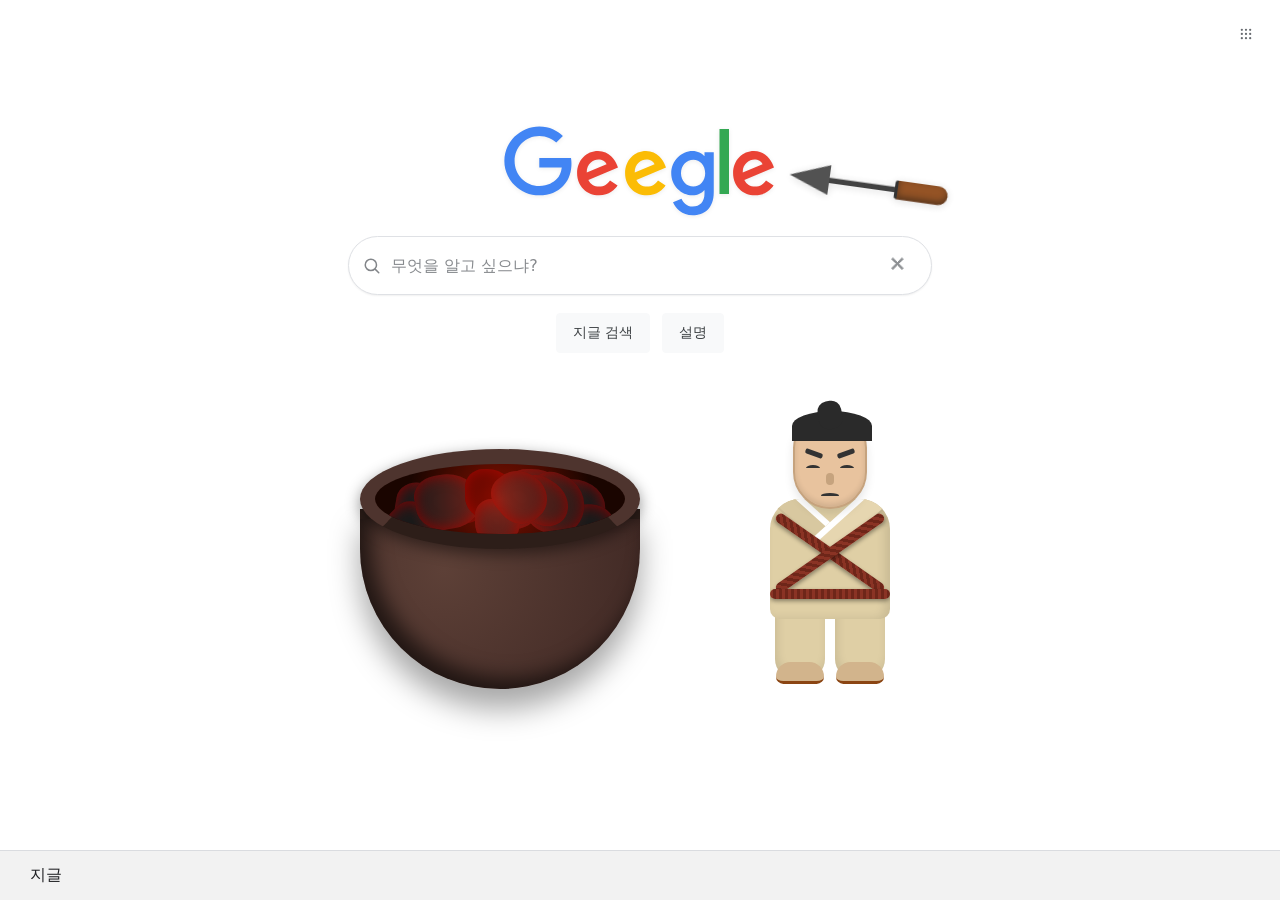
<file: index.html>
<!DOCTYPE html>
<html lang="ko">
<head>
  <meta charset="UTF-8" />
  <meta name="viewport" content="width=device-width, initial-scale=1.0, maximum-scale=1.0, user-scalable=no" />
  <title>Geegle</title>
  <link rel="icon" href="source/icon.png" type="image/png">
  <link rel="apple-touch-icon" href="source/icon.png" />
  <meta name="apple-mobile-web-app-capable" content="yes" />
  <meta name="apple-mobile-web-app-status-bar-style" content="black-translucent" />

  <!-- ✅ A버전: CSS 분리 -->
  <link rel="stylesheet" href="./style.css" />
</head>

<body>
  <!-- 설정 버튼 -->
  <div class="settings-btn-container">
    <button id="btn-open-settings" class="g-icon-btn" aria-label="설정 열기" title="설정">
  <!-- ✅ Google-ish “앱(9점)” 아이콘 -->
  <svg viewBox="0 0 24 24" aria-hidden="true" focusable="false">
    <circle cx="7"  cy="7"  r="1.35" fill="currentColor"/>
    <circle cx="12" cy="7"  r="1.35" fill="currentColor"/>
    <circle cx="17" cy="7"  r="1.35" fill="currentColor"/>

    <circle cx="7"  cy="12" r="1.35" fill="currentColor"/>
    <circle cx="12" cy="12" r="1.35" fill="currentColor"/>
    <circle cx="17" cy="12" r="1.35" fill="currentColor"/>

    <circle cx="7"  cy="17" r="1.35" fill="currentColor"/>
    <circle cx="12" cy="17" r="1.35" fill="currentColor"/>
    <circle cx="17" cy="17" r="1.35" fill="currentColor"/>
  </svg>
</button>

  </div>

  <!-- 설정 모달 -->
  <div id="settings-modal" class="modal-overlay" aria-hidden="true">
    <div class="modal-scroll" role="dialog" aria-modal="true" aria-label="상소문 설정">
      <div class="scroll-roller-top"></div>
      <div class="modal-content">
        <div class="modal-title">상 소 문</div>
        <div class="modal-desc">
          전하! 통촉하여 주시옵소서.<br>
          보이는 것을 편의대로 하소서.
        </div>

        <div class="setting-section">
          <span class="setting-label">주야(晝夜) 설정</span>
          <div class="theme-options">
            <button class="theme-btn active" id="btn-auto">천리(순리)</button>
            <button class="theme-btn" id="btn-light">백주</button>
            <button class="theme-btn" id="btn-dark">야밤</button>
          </div>
        </div>

        <button id="btn-close-settings">거두어 주시옵소서 (닫기)</button>
      </div>
      <div class="scroll-roller-bottom"></div>
    </div>
  </div>

  <!-- 로고 (✅ 예전 “구글 느낌” SVG 유지) -->
  <div class="geegle-logo-container">
    <div class="geegle-logo-stack" aria-label="지글(Geegle) 로고">
      <!-- ✅ 로고 + 인두를 한 줄에 묶는 래퍼 -->
    <div class="geegle-lockup">
      <svg class="geegle-logo-svg" aria-label="Geegle" role="img" viewBox="0 0 272 92" xmlns="http://www.w3.org/2000/svg">
        <!-- (기존 로고 path 그대로) -->
        <path d="M35.29 41.41V32H67c.31 1.64.47 3.58.47 5.68 0 7.06-1.93 15.79-8.15 22.01-6.05 6.3-13.78 9.66-24.02 9.66C16.32 69.35.36 53.89.36 34.91.36 15.93 16.32.47 35.3.47c10.5 0 17.98 4.12 23.6 9.49l-6.64 6.64c-4.03-3.78-9.49-6.72-16.97-6.72-13.86 0-24.7 11.17-24.7 25.03 0 13.86 10.84 25.03 24.7 25.03 8.99 0 14.11-3.61 17.39-6.89 2.66-2.66 4.41-6.46 5.1-11.65l-22.49.01z" fill="#4285F4"/>
        <g transform="translate(-156 0)">
          <path d="M262.02 54.48l7.56 5.04c-2.44 3.61-8.32 9.83-18.48 9.83-12.6 0-22.01-9.74-22.01-22.18 0-13.19 9.49-22.18 20.92-22.18 11.51 0 17.14 9.16 18.98 14.11l1.01 2.52-29.65 12.28c2.27 4.45 5.8 6.72 10.75 6.72 4.96 0 8.4-2.44 10.92-6.14zm-23.27-7.98l19.82-8.23c-1.09-2.77-4.37-4.7-8.23-4.7-4.95 0-11.84 4.37-11.59 12.93z" fill="#EA4335"/>
        </g>
        <g transform="translate(-108 0)">
          <path d="M262.02 54.48l7.56 5.04c-2.44 3.61-8.32 9.83-18.48 9.83-12.6 0-22.01-9.74-22.01-22.18 0-13.19 9.49-22.18 20.92-22.18 11.51 0 17.14 9.16 18.98 14.11l1.01 2.52-29.65 12.28c2.27 4.45 5.8 6.72 10.75 6.72 4.96 0 8.4-2.44 10.92-6.14zm-23.27-7.98l19.82-8.23c-1.09-2.77-4.37-4.7-8.23-4.7-4.95 0-11.84 4.37-11.59 12.93z" fill="#FBBC05"/>
        </g>
        <path d="M209.75 26.34v39.82c0 16.38-9.66 23.07-21.08 23.07-10.75 0-17.22-7.19-19.66-13.07l8.48-3.53c1.51 3.61 5.21 7.87 11.17 7.87 7.31 0 11.84-4.51 11.84-13v-3.19h-.34c-2.18 2.69-6.38 5.04-11.68 5.04-11.09 0-21.25-9.66-21.25-22.09 0-12.52 10.16-22.26 21.25-22.26 5.29 0 9.49 2.35 11.68 4.96h.34v-3.61h9.25zm-8.56 20.92c0-7.81-5.21-13.52-11.84-13.52-6.72 0-12.35 5.71-12.35 13.52 0 7.73 5.63 13.36 12.35 13.36 6.63 0 11.84-5.63 11.84-13.36z" fill="#4285F4"/>
        <path d="M225 3v65h-9.5V3h9.5z" fill="#34A853"/>
        <path d="M262.02 54.48l7.56 5.04c-2.44 3.61-8.32 9.83-18.48 9.83-12.6 0-22.01-9.74-22.01-22.18 0-13.19 9.49-22.18 20.92-22.18 11.51 0 17.14 9.16 18.98 14.11l1.01 2.52-29.65 12.28c2.27 4.45 5.8 6.72 10.75 6.72 4.96 0 8.4-2.44 10.92-6.14zm-23.27-7.98l19.82-8.23c-1.09-2.77-4.37-4.7-8.23-4.7-4.95 0-11.84 4.37-11.59 12.93z" fill="#EA4335"/>
      </svg>

      <!-- ✅ 로고 옆(작은) 인두: 처음엔 차가운 상태(heated 클래스 없음) -->
      <div id="brand-iron" class="brand-iron" aria-hidden="true">
        <div class="iron-head"></div>
        <div class="iron-rod"></div>
        <div class="iron-handle"></div>
      </div>
    </div>
  </div>
</div>

  <!-- 검색 UI -->
  <div class="search-area">
    <div class="search-box" role="search" aria-label="지글 검색">
      <span class="search-icon" aria-hidden="true">
        <svg viewBox="0 0 24 24" fill="none">
          <path d="M10.5 18a7.5 7.5 0 1 1 0-15 7.5 7.5 0 0 1 0 15Z" stroke="currentColor" stroke-width="2"/>
          <path d="M16.5 16.5 21 21" stroke="currentColor" stroke-width="2" stroke-linecap="round"/>
        </svg>
      </span>

      <input id="question-input" type="text" placeholder="무엇을 알고 싶으냐?" autocomplete="off" />
      <button class="clear-btn" type="button" aria-label="입력 지우기">✕</button>
    </div>

    <div class="search-actions">
      <button class="search-btn" id="btn-geegle-search" type="button">지글 검색</button>
      <button class="search-btn" id="btn-feeling-lucky" type="button" aria-label="사용법(10초) 열기">설명</button>
    </div>
  </div>

  <!-- 인두 커서 -->
  <div id="iron-cursor" aria-hidden="true">
    <div class="iron-head"></div>
    <div class="iron-rod"></div>
    <div class="iron-handle"></div>
  </div>

  <!-- 메인(화로 + 죄인) -->
  <div class="layout-row">
    <div class="item-wrapper">
      <div id="fire-pit-container" aria-label="화로">
        <!-- ✅ 항아리 카운트(5 → 1) : 숫자 1개만 표시 -->
<div id="heat-gauge" class="heat-gauge" aria-hidden="true">
  <div id="heat-gauge-num" class="heat-gauge-num">5</div>
</div>


        <div class="pot-rim">
          <div class="fire-glow"></div>
          <div class="coal c1"></div><div class="coal c2"></div><div class="coal c3"></div><div class="coal c4"></div><div class="coal c5"></div>
          <div class="coal c6"></div><div class="coal c7"></div><div class="coal c8"></div><div class="coal c9"></div><div class="coal c10"></div>
          <div class="coal c11"></div><div class="coal c12"></div><div class="coal c13"></div>
        </div>
        <div class="earthen-pot"></div>
      </div>
    </div>

    <div class="item-wrapper">
      <div id="person-container" aria-label="죄인">
        <div id="answer-bubble"></div>
        <!-- ✅ B버전: 답변 근거(인터넷 검색) 링크 칩들 -->
<div id="answer-links" class="answer-links" aria-label="참고 링크" aria-hidden="true"></div>

        <div class="person-group" id="sinner-group">
          <div class="head">
            <div class="hair-messy"></div>
            <div class="topknot"></div>
            <div class="eyebrows">
              <div class="eyebrow eb-left"></div><div class="eyebrow eb-right"></div>
            </div>
            <div class="eyes">
              <div class="eye left"></div><div class="eye right"></div>
            </div>
            <div class="nose"></div>
            <div class="mouth"></div>
          </div>

          <div class="torso">
            <div class="collar-inner"></div>
            <div class="collar-outer"></div>
            <div class="rope-container">
              <div class="rope-strand rope-cross-1"></div>
              <div class="rope-strand rope-cross-2"></div>
              <div class="rope-strand rope-waist"></div>
            </div>
          </div>

          <div class="legs">
            <div class="thigh"><div class="shoes"></div></div>
            <div class="thigh"><div class="shoes"></div></div>
          </div>
        </div>
      </div>
    </div>
  </div>

  <!-- footer -->
  <footer class="g-footer" aria-label="하단 정보">
    <div class="g-footer-country">
      <button id="btn-geegle-footer" class="g-footer-link" type="button" aria-label="지글 설명 편집 열기">
        지글
      </button>
    </div>
  </footer>

  <!-- 지글 설명 모달 -->
  <div id="about-overlay" class="about-overlay" aria-hidden="true">
    <div class="about-card" role="dialog" aria-modal="true" aria-label="지글 설명 편집">
      <div class="about-title">지글 설명</div>
      <textarea id="about-text" class="about-textarea" placeholder="지글이 무엇인지 한 줄(또는 여러 줄)로 적어주세요."></textarea>
      <div class="about-actions">
        <button id="about-cancel" class="about-btn" type="button">닫기</button>
        <button id="about-save" class="about-btn" type="button">저장</button>
      </div>
    </div>
  </div>


  <!-- ✅ 사용법(10초) 튜토리얼 모달 -->
  <div id="tutorial-overlay" class="tutorial-overlay" aria-hidden="true">
    <!-- spotlight target highlight -->
    <div id="tutorial-spotlight" class="tutorial-spotlight" aria-hidden="true"></div>

    <!-- Google-ish coachmark popover -->
    <div id="tutorial-popover" class="tutorial-popover" role="dialog" aria-modal="true" aria-label="지글 사용법(10초)">
      <div class="tutorial-popover-header">
        <div id="tutorial-step-label" class="tutorial-kicker">팁 1/3</div>
        <button id="tutorial-close" class="tutorial-x" type="button" aria-label="닫기">✕</button>
      </div>

      <div id="tutorial-step-title" class="tutorial-popover-title">하문을 적으시오</div>
      <div id="tutorial-step-desc" class="tutorial-popover-desc">
        검색창에 질문을 적으시오.
      </div>

      <div class="tutorial-popover-footer">
        <div class="tutorial-dots" aria-hidden="true">
          <span class="dot" data-i="0"></span>
          <span class="dot" data-i="1"></span>
          <span class="dot" data-i="2"></span>
        </div>

        <div class="tutorial-actions">
          <button id="tutorial-skip" class="tut-btn" type="button">건너뛰기</button>
          <div class="tutorial-actions-right">
            <button id="tutorial-prev" class="tut-btn" type="button">이전</button>
            <button id="tutorial-next" class="tut-btn tut-btn-primary" type="button">다음</button>
          </div>
        </div>
      </div>
    </div>
  </div>

  <!-- ✅ A버전: JS 분리 -->
  <script src="./app.js" defer></script>
</body>
</html>
</file>
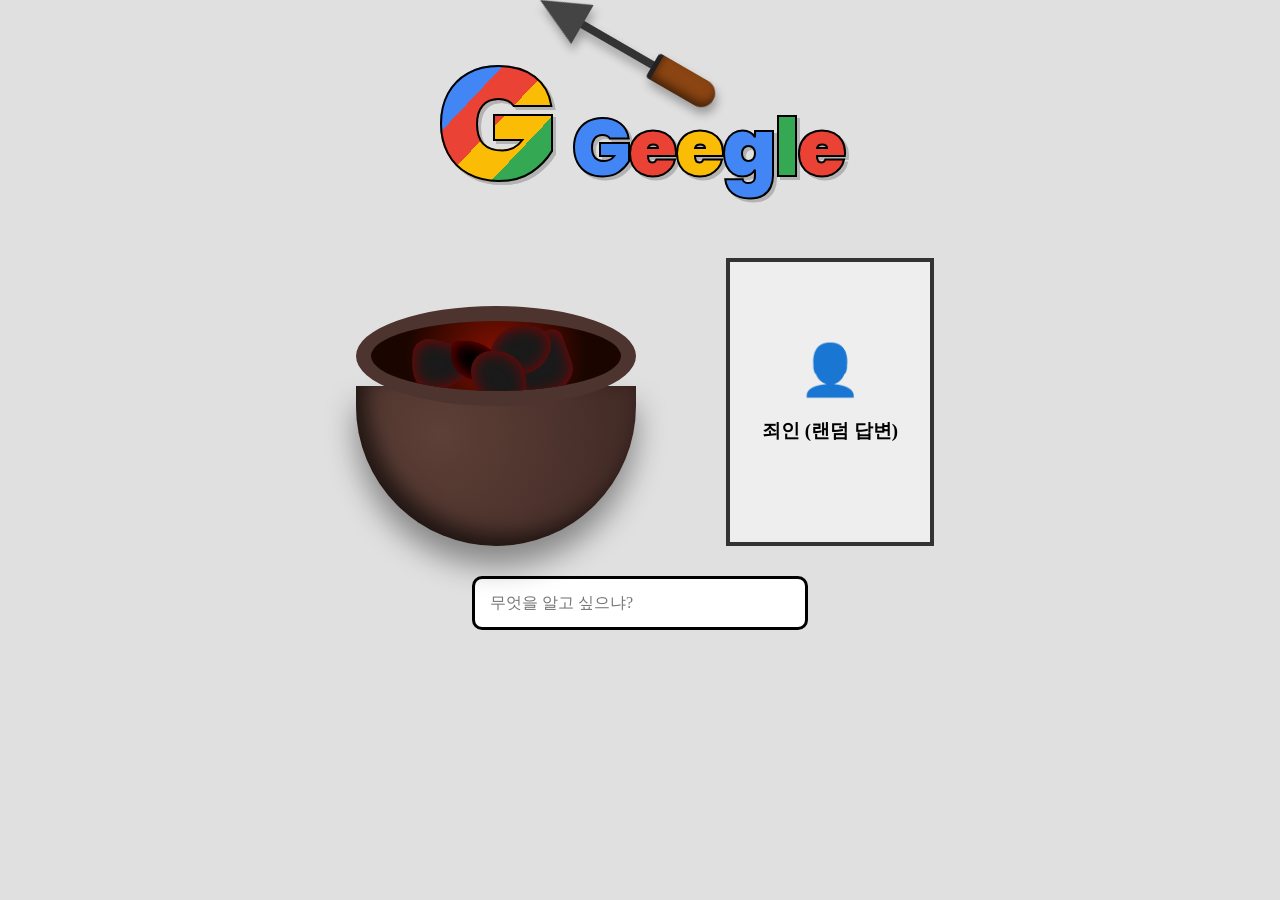
<file: iindex.html>
<!DOCTYPE html>
<html lang="ko">
<head>
    <meta charset="UTF-8">
    <meta name="viewport" content="width=device-width, initial-scale=1.0">
    <title>기글 (Geegle) - 조선의 검색 엔진</title>
    <link rel="preconnect" href="https://fonts.googleapis.com">
    <link rel="preconnect" href="https://fonts.gstatic.com" crossorigin>
    <link href="https://fonts.googleapis.com/css2?family=Poppins:wght@900&display=swap" rel="stylesheet">
    
    <style>
        body {
            margin: 0; min-height: 100vh; background-color: #e0e0e0;
            cursor: none; /* 기본 커서 숨김 */
            display: flex; flex-direction: column; align-items: center;
            font-family: 'Gungsuh', serif; /* 기본 폰트 궁서체 */
            overflow-x: hidden;
        }

        /* =========================================
           [수정] Geegle 로고 디자인
           ========================================= */
        .geegle-logo-container {
            display: flex;
            align-items: flex-end; /* 하단 라인 맞춤 */
            justify-content: center;
            margin-top: 60px;
            margin-bottom: 50px;
            font-family: 'Poppins', sans-serif;
            z-index: 10;
            filter: drop-shadow(3px 3px 0px rgba(0,0,0,0.2)); /* 만화적 그림자 */
        }

        /* 1. 거대한 'G' 아이콘 (맨 앞) */
        .logo-big-icon {
            font-size: 10rem;
            font-weight: 900;
            line-height: 0.8;
            margin-right: 15px;
            /* 구글의 4색 그라데이션 적용 */
            background: linear-gradient(
                to right bottom,
                #4285F4 0%, #4285F4 30%, /* 파랑 */
                #EA4335 30%, #EA4335 50%, /* 빨강 */
                #FBBC05 50%, #FBBC05 70%, /* 노랑 */
                #34A853 70%, #34A853 100% /* 초록 */
            );
            -webkit-background-clip: text;
            -webkit-text-fill-color: transparent;
            -webkit-text-stroke: 2px black; /* 만화 테두리 */
        }

        /* 2. 'Geegle' 텍스트 */
        .logo-text {
            font-size: 5rem;
            font-weight: 900;
            letter-spacing: -3px; /* 자간 좁게 */
            line-height: 1;
            -webkit-text-stroke: 2px black; /* 만화 테두리 */
        }

        /* 철자별 색상 매핑 (Geegle) */
        .c-1-G { color: #4285F4; } /* Blue */
        .c-2-e { color: #EA4335; } /* Red */
        .c-3-e { color: #FBBC05; } /* Yellow */
        .c-4-g { color: #4285F4; } /* Blue */
        .c-5-l { color: #34A853; } /* Green */
        .c-6-e { color: #EA4335; } /* Red */


        /* =========================================
           기존 스타일 유지 (인두, 화로, 레이아웃)
           ========================================= */
        .layout-row { display: flex; flex-direction: row; gap: 80px; align-items: flex-end; }
        
        /* 인두 커서 */
        #iron-cursor {
            position: fixed; pointer-events: none; width: 200px; height: 40px; z-index: 9999;
            transform-origin: left center; transform: translate(0px, -20px) rotate(30deg);
            display: flex; align-items: center; filter: drop-shadow(5px 5px 5px rgba(0,0,0,0.3));
        }
        .iron-head { width: 60px; height: 45px; background: #444; clip-path: polygon(0 50%, 100% 0, 100% 100%); transition: background 0.5s ease; }
        .iron-rod { width: 100px; height: 8px; background: #333; margin-left: -1px; transition: background 0.5s ease; }
        .iron-handle { width: 80px; height: 28px; background: #8b4513; border-radius: 5px 20px 20px 5px; box-shadow: inset 0 -5px 10px rgba(0,0,0,0.5); border-left: 5px solid #222; }
        #iron-cursor.heated .iron-head { background: #ff2400; filter: drop-shadow(0 0 10px #ff4500); }
        #iron-cursor.heated .iron-rod { background: linear-gradient(90deg, #ff2400 0%, #cc3300 30%, #333 70%); }

        /* 숯불 화로 */
        #fire-pit-container { position: relative; width: 300px; height: 300px; display: flex; justify-content: center; align-items: center; }
        .earthen-pot { position: absolute; bottom: 0; width: 280px; height: 160px; background: radial-gradient(circle at 30% 30%, #5d4037, #3e2723); border-radius: 0 0 140px 140px; box-shadow: inset 10px -10px 20px rgba(0,0,0,0.6), 0 20px 30px rgba(0,0,0,0.4); z-index: 1; }
        .pot-rim { position: absolute; top: 60px; width: 280px; height: 100px; background: #1a0500; border-radius: 50%; border: 15px solid #4e342e; box-sizing: border-box; z-index: 2; overflow: hidden; display: flex; justify-content: center; align-items: center; }
        .coal { position: absolute; background: #1a1a1a; box-shadow: inset 0 0 15px #8b0000; animation: glow 2s infinite alternate ease-in-out; }
        .c1 { width: 60px; height: 50px; left: 40px; top: 20px; border-radius: 30% 70% 70% 30% / 30% 30% 70% 70%; transform: rotate(10deg); }
        .c2 { width: 70px; height: 60px; right: 50px; top: 15px; border-radius: 50% 20% 40% 60%; transform: rotate(-20deg); }
        .c3 { width: 55px; height: 55px; left: 100px; top: 30px; border-radius: 40% 60% 30% 70%; z-index: 3; }
        .c4 { width: 50px; height: 40px; left: 80px; bottom: 10px; border-radius: 20% 80% 30% 70%; background: #000; }
        .c5 { width: 60px; height: 50px; right: 70px; bottom: 15px; border-radius: 60% 40% 70% 30%; }
        @keyframes glow { 0% { background-color: #1a1a1a; box-shadow: inset 0 0 5px #500000; } 100% { background-color: #3e0a0a; box-shadow: inset 0 0 30px #ff3300; } }
        .fire-glow { position: absolute; width: 100%; height: 100%; background: radial-gradient(circle, rgba(200, 20, 0, 0.6) 0%, rgba(255,0,0,0) 70%); mix-blend-mode: screen; animation: flicker 0.15s infinite; pointer-events: none; }
        @keyframes flicker { 0% { opacity: 0.7; transform: scale(1); } 50% { opacity: 0.9; transform: scale(1.02); } 100% { opacity: 0.8; transform: scale(0.98); } }

        /* 용의자 컨테이너 */
        #suspect {
            width: 200px; height: 280px; background: #eee; border: 4px solid #333; margin-top: 20px; display: flex; flex-direction: column; justify-content: center; align-items: center;
            position: relative; cursor: none;
        }

        /* 만화 스타일 말풍선 (오른쪽 배치) */
        #answer-bubble {
            visibility: hidden;
            position: absolute;
            top: 20px;
            left: 220px; /* 오른쪽으로 배치 */
            background: white;
            padding: 20px;
            border-radius: 30px;
            border: 4px solid black;
            width: 250px;
            max-height: 150px;
            overflow-y: auto;
            box-shadow: 8px 8px 0px rgba(0,0,0,0.3);
            font-size: 16px;
            font-weight: bold;
            text-align: left;
            line-height: 1.5;
            z-index: 100;
        }
        /* 말풍선 꼬리 */
        #answer-bubble::before {
            content: ''; position: absolute; top: 50%; left: -24px; transform: translateY(-50%);
            border-style: solid; border-width: 15px 24px 15px 0; border-color: transparent black transparent transparent;
        }
        #answer-bubble::after {
            content: ''; position: absolute; top: 50%; left: -18px; transform: translateY(-50%);
            border-style: solid; border-width: 12px 18px 12px 0; border-color: transparent white transparent transparent;
        }
    </style>
</head>
<body>

    <div class="geegle-logo-container">
        <div class="logo-big-icon">G</div>
        
        <div class="logo-text">
            <span class="c-1-G">G</span><span class="c-2-e">e</span><span class="c-3-e">e</span><span class="c-4-g">g</span><span class="c-5-l">l</span><span class="c-6-e">e</span>
        </div>
    </div>

    <div id="iron-cursor">
        <div class="iron-head"></div>
        <div class="iron-rod"></div>
        <div class="iron-handle"></div>
    </div>

    <div class="layout-row">
        <div id="fire-pit-container">
            <div class="pot-rim">
                <div class="fire-glow"></div>
                <div class="coal c1"></div>
                <div class="coal c2"></div>
                <div class="coal c3"></div>
                <div class="coal c4"></div>
                <div class="coal c5"></div>
            </div>
            <div class="earthen-pot"></div>
        </div>

        <div id="suspect">
            <div id="answer-bubble"></div>
            <div style="font-size: 50px;">👤</div>
            <h3>죄인 (랜덤 답변)</h3>
        </div>
    </div>

    <div style="margin-top: 30px; margin-bottom: 50px;">
        <input type="text" id="question-input" placeholder="무엇을 알고 싶으냐?" style="padding:15px; width:300px; font-family:'Gungsuh'; font-size:16px; border: 3px solid black; border-radius: 10px;">
    </div>

    <script>
        const cursor = document.getElementById('iron-cursor');
        const firePit = document.getElementById('fire-pit-container');
        const suspect = document.getElementById('suspect');
        const answerBubble = document.getElementById('answer-bubble');
        const questionInput = document.getElementById('question-input');

        let isHeated = false;

        // Geegle 스타일의 랜덤 답변 리스트
        const randomAnswers = [
            "으악! 기글(Geegle) 검색 결과가 없소!",
            "저잣거리의 김씨가 범인이오! 나는 아니오!",
            "그건... 옆집 개똥이에게 물어보시오!",
            "아이고 나 죽네! 살려만 주시면 다 불겠소!",
            "사실... 내가 곶감 하나 훔쳐 먹었소...",
            "그것은 네이버 대감에게 물어보시오!",
            "뜨겁소! 제발 그 인두 좀 치워주시오!",
            "나는 억울하오! 하늘이 알고 땅이 아오!",
            "배가 고파서 그랬소...",
            "기억이 날 듯 말 듯 하오... 한 번만 더 지져주시오(?)"
        ];

        document.addEventListener('mousemove', (e) => {
            cursor.style.left = e.pageX + 'px';
            cursor.style.top = e.pageY + 'px';
        });

        firePit.addEventListener('mouseenter', () => {
            isHeated = true;
            cursor.classList.add('heated');
        });

        suspect.addEventListener('click', () => {
            const question = questionInput.value;

            if (!isHeated) {
                alert("인두가 식었소! 숯불에 지지고 오시오!");
                return;
            }
            if (!question) {
                alert("질문도 없이 지지면 어떡하오!");
                questionInput.focus();
                return;
            }

            // 고문 효과 (화면 흔들림)
            document.body.style.transform = "translate(3px, 3px)";
            setTimeout(() => document.body.style.transform = "translate(-3px, -3px)", 50);
            setTimeout(() => document.body.style.transform = "translate(0, 0)", 100);

            answerBubble.style.visibility = 'visible';
            answerBubble.innerText = "으윽... 검색 중이오...";

            setTimeout(() => {
                const pick = randomAnswers[Math.floor(Math.random() * randomAnswers.length)];
                answerBubble.innerText = pick;
            }, 500);

            isHeated = false;
            cursor.classList.remove('heated');
        });
    </script>
</body>
</html>
</file>
<file: style.css>
:root{
  /* ===== Google-ish tokens ===== */
  --bg-color: #ffffff;
  --text-color: #202124;
  --muted-text: #5f6368;

  --surface: #ffffff;
  --border: #dfe1e5;
  --border-hover: #dadce0;

  --shadow-1: 0 1px 2px rgba(0,0,0,0.06);
  --shadow-2: 0 1px 6px rgba(32,33,36,0.28);

  --btn-bg: #f8f9fa;
  --btn-border: #f8f9fa;
  --btn-text: #3c4043;
  --btn-hover-border: #dadce0;
  --btn-hover-shadow: 0 1px 1px rgba(0,0,0,0.10);

  /* Joseon modal tokens */
  --paper-bg: #e8dcb5;
  --paper-text: #3e2723;

  --gear-solid-color: #5f6368;

  --overlay-color: rgba(0, 0, 0, 0.55);
  --logo-filter: drop-shadow(0 1px 2px rgba(0,0,0,0.08));

  /* footer tokens */
  --footer-bg: #f2f2f2;
  --footer-border: #dadce0;
  --footer-text: #70757a;
  --footer-hover: rgba(60,64,67,0.08);
  --footer-safe: 0px;            /* footer가 실제로 겹칠 때만 JS가 값 넣음 */--safe-bottom: 0px;            /* iOS safe-area 대응용 */

}

@supports (padding: env(safe-area-inset-bottom)) {
  :root { --safe-bottom: env(safe-area-inset-bottom); }
}

[data-theme="dark"]{
  --bg-color: #202124;
  --text-color: #e8eaed;
  --muted-text: #bdc1c6;

  --surface: #303134;
  --border: rgba(255,255,255,0.18);
  --border-hover: rgba(255,255,255,0.26);

  --shadow-1: 0 1px 2px rgba(0,0,0,0.35);
  --shadow-2: 0 1px 10px rgba(0,0,0,0.55);

  --btn-bg: #303134;
  --btn-border: #303134;
  --btn-text: #e8eaed;
  --btn-hover-border: rgba(255,255,255,0.20);
  --btn-hover-shadow: 0 1px 1px rgba(0,0,0,0.30);

  --paper-bg: #cbb995;
  --gear-solid-color: #b0b4b9;

  --overlay-color: rgba(0,0,0,0.78);
  --logo-filter: drop-shadow(0 0 6px rgba(255,255,255,0.12));

  --footer-bg: #171717;
  --footer-border: rgba(255,255,255,0.14);
  --footer-text: #9aa0a6;
  --footer-hover: rgba(232,234,237,0.10);
}

* { box-sizing: border-box; }

body{
  margin:0;
  min-height:100vh;
  background: var(--bg-color);
  color: var(--text-color);
  cursor: none; /* 커스텀 인두 커서 */
  display:flex;
  flex-direction:column;
  align-items:center;

  font-family: system-ui, -apple-system, "Segoe UI", Roboto, "Noto Sans KR", Arial, sans-serif;

  overflow-x:hidden;
  touch-action: pan-y;
  -webkit-overflow-scrolling: touch;
  transition: background-color .25s ease, color .25s ease;

  position: relative;
  padding-bottom: 0;
}

/* 입력/버튼 위에서는 기본 커서 유지 */
#question-input { cursor: text; }
button, .search-btn, .clear-btn { cursor: pointer; }

:focus-visible{
  outline: 3px solid rgba(26,115,232,0.55);
  outline-offset: 2px;
  border-radius: 10px;
}

/* ✅ 입력 포커스 중엔 “구글 느낌” 위해 인두 커서 숨김 + 기본 커서 복귀 */
body.input-active{ cursor: auto !important; }
body.input-active #iron-cursor{ display:none !important; }

/* ✅ JS 오류/누락 대비: 입력창 포커스/호버 시 기본 커서 + 인두 커서 숨김(지원 안 되는 브라우저는 자동 무시됨) */
body:has(#question-input:focus){ cursor:auto !important; }
body:has(#question-input:focus) #iron-cursor{ display:none !important; }

body:has(#question-input:hover),
body:has(.search-btn:hover),
body:has(.clear-btn:hover){
  cursor:auto !important;
}
body:has(#question-input:hover) #iron-cursor,
body:has(.search-btn:hover) #iron-cursor,
body:has(.clear-btn:hover) #iron-cursor{
  display:none !important;
}

/* ===== 상단 설정 버튼 ===== */
/* ===== 상단 설정 버튼 : 로고/검색창 컬럼 기준으로 고정 ===== */
.settings-btn-container{
  position: absolute; /* ✅ 스크롤하면 같이 움직임(로고처럼) */
  top: 14px;
  right: 14px;
  z-index: 11000;
}



.g-icon-btn{
  width: 40px;
  height: 40px;
  border: none;
  background: transparent;
  border-radius: 50%;
  display: grid;
  place-items: center;
  color: var(--muted-text);
  cursor: pointer;
  transition: background-color .12s ease, box-shadow .12s ease;
}

.g-icon-btn:hover{ background: rgba(60,64,67,0.08); }
[data-theme="dark"] .g-icon-btn:hover{ background: rgba(232,234,237,0.12); }

.g-icon-btn:active{ background: rgba(60,64,67,0.14); }
[data-theme="dark"] .g-icon-btn:active{ background: rgba(232,234,237,0.18); }

.g-icon-btn:focus-visible{
  outline: none;
  box-shadow: 0 0 0 3px rgba(26,115,232,0.40);
}

.g-icon-btn svg{
  width: 20px;
  height: 20px;
  display: block;
  opacity: .95;
}

/* --- 상소문 모달 --- */
.modal-overlay{
  position: fixed; inset: 0;
  background: var(--overlay-color);
  display:flex; justify-content:center; align-items:center;
  z-index: 12000;
  opacity: 0; visibility: hidden;
  transition: opacity .25s ease .5s, visibility .25s .5s;
}
.modal-overlay.open{
  opacity: 1; visibility: visible;
  transition: opacity .25s ease 0s, visibility .25s 0s;
}
.modal-scroll{
  width: 340px; max-width: 90%;
  display:flex; flex-direction:column; align-items:center;
}
.scroll-roller-top, .scroll-roller-bottom{
  height: 28px; width: 100%;
  background: repeating-linear-gradient(90deg, #3e2723, #3e2723 2px, #5d4037 2px, #5d4037 10px);
  border-radius: 12px;
  box-shadow: 0 5px 15px rgba(0,0,0,0.6);
  position: relative; z-index: 10;
}
.scroll-roller-top::before, .scroll-roller-top::after,
.scroll-roller-bottom::before, .scroll-roller-bottom::after{
  content: ''; position:absolute; width:18px; height:38px;
  background:#281813; border-radius:6px; top:-5px;
  box-shadow: 2px 2px 5px rgba(0,0,0,0.5);
}
.scroll-roller-top::before, .scroll-roller-bottom::before{ left:-12px; }
.scroll-roller-top::after,  .scroll-roller-bottom::after{ right:-12px; }

.modal-content{
  background-color: var(--paper-bg);
  color: var(--paper-text);
  width: 90%;
  overflow: hidden;
  background-image: repeating-linear-gradient(45deg, rgba(0,0,0,0.02) 0px, rgba(0,0,0,0.02) 2px, transparent 2px, transparent 4px);
  box-shadow: inset 0 0 20px rgba(139, 69, 19, 0.2);
  text-align:center;
  position: relative; z-index: 1;

  font-family: 'Gungsuh', serif;

  max-height:0; padding-top:0; padding-bottom:0; opacity:0;
  transition: max-height .55s cubic-bezier(0.4,0,0.2,1) 0s,
              padding .55s cubic-bezier(0.4,0,0.2,1) 0s,
              opacity .18s ease .35s;
}
.modal-overlay.open .modal-content{
  max-height: 600px; padding-top:30px; padding-bottom:30px;
  opacity:1;
  transition: max-height .55s cubic-bezier(0.4,0,0.2,1) .08s,
              padding .55s cubic-bezier(0.4,0,0.2,1) .08s,
              opacity .25s ease .08s;
}
.modal-title{
  font-size: 26px; font-weight: 900; margin-bottom: 12px;
  border-bottom: 2px solid var(--paper-text); padding-bottom: 10px;
  letter-spacing: 5px;
}
.modal-desc{
  font-size: 15px; margin-bottom: 22px; line-height: 1.6;
  font-weight: 800; color: #5d4037;
}
.setting-section{ margin-bottom: 25px; }
.setting-label{ font-size: 16px; margin-bottom: 12px; display:block; font-weight: 900; }

.theme-options{ display:flex; justify-content:center; gap: 10px; }
.theme-btn{
  background: transparent;
  border: 2px solid rgba(62,39,35,0.65);
  color: var(--paper-text);
  font-family:'Gungsuh';
  padding: 8px 12px;
  border-radius: 10px;
  cursor:pointer;
  font-size: 14px;
  font-weight: 900;
  transition: transform .12s ease, background .12s ease;
}
.theme-btn:hover{ background: rgba(0,0,0,0.05); transform: translateY(-1px); }
.theme-btn.active{
  border-color: #c62828;
  color: #c62828;
  box-shadow: inset 0 0 0 2px rgba(198,40,40,0.12);
}

#btn-close-settings{
  margin-top: 14px;
  width: 100%;
  border: none;
  background: transparent;
  border-top: 1px dashed rgba(93,64,55,0.5);
  padding-top: 12px;
  cursor:pointer;
  font-family:'Gungsuh';
  font-size: 15px;
  font-weight: 900;
  opacity: .8;
  transition: opacity .2s ease;
  color: var(--paper-text);
}
#btn-close-settings:hover{ opacity: 1; }

/* ===== 로고 ===== */
.geegle-logo-container{
  margin-top: clamp(72px, 14vh, 150px);
  margin-bottom: 18px;
  width: 100%;
  display:flex;
  justify-content:center;
  align-items:center;
  z-index: 10;
}
.geegle-logo-stack{
  display:flex;
  flex-direction:column;
  align-items:center;
  gap: 12px;
}
.geegle-logo-svg{
  width: clamp(200px, 38vw, 272px);
  height: auto;
  display:block;
  user-select:none;
  -webkit-user-drag:none;
  filter: var(--logo-filter); /* if not work, var(--logo-filter) -> none */
}

/* ===== 검색 영역 ===== */
.search-area{
  width: min(680px, 92vw);
  display:flex;
  flex-direction:column;
  align-items:center;
  gap: 18px;
  z-index: 20;
  margin-bottom: 26px;
}

.search-box{
  width: min(584px, 92vw);
  display:flex;
  align-items:center;
  gap: 10px;
  padding: 12px 14px;
  background: var(--surface);
  border: 1px solid var(--border);
  border-radius: 999px;
  box-shadow: var(--shadow-1);
  transition: box-shadow .15s ease, border-color .15s ease;
}
.search-box:hover,
.search-box:focus-within{
  box-shadow: var(--shadow-2);
  border-color: transparent;
}

.search-icon{
  width: 18px; height: 18px;
  display:flex;
  align-items:center;
  justify-content:center;
  user-select:none;
  opacity: .78;
  color: var(--muted-text);
  flex: 0 0 auto;
}
.search-icon svg{ width: 18px; height: 18px; }

#question-input{
  flex: 1;
  border:none;
  outline:none;
  background:transparent;
  color: var(--text-color);
  font-family: inherit;
  font-size: 16px;
  min-width: 0;
  padding: 2px 0;
}
#question-input::placeholder{ color: var(--muted-text); opacity: .75; }

.clear-btn{
  border:none;
  background:transparent;
  color: var(--muted-text);
  opacity: .7;
  cursor:pointer;
  font-size: 18px;
  padding: 6px 10px;
  border-radius: 999px;
  transition: background .12s ease, opacity .12s ease;
}
.clear-btn:hover{
  background: rgba(60,64,67,0.10);
  opacity: 1;
}
[data-theme="dark"] .clear-btn:hover{ background: rgba(255,255,255,0.10); }

.search-actions{
  display:flex;
  gap: 12px;
  flex-wrap: wrap;
  justify-content:center;
}
.search-btn{
  font-family: inherit;
  font-size: 14px;
  font-weight: 500;
  padding: 10px 16px;
  border-radius: 4px;
  border: 1px solid var(--btn-border);
  background: var(--btn-bg);
  color: var(--btn-text);
  cursor:pointer;
  transition: box-shadow .12s ease, border-color .12s ease, transform .12s ease;
}
.search-btn:hover{
  border-color: var(--btn-hover-border);
  box-shadow: var(--btn-hover-shadow);
}
.search-btn:active{ transform: translateY(1px); }

/* ===== 메인 레이아웃 ===== */
.layout-row{
  display:flex;
  flex-direction: row;
  gap: 80px;
  align-items: flex-start;
  justify-content: center;
  flex-wrap: wrap;
  margin: 10px 0 30px;
  width: min(980px, 96vw);
}
.item-wrapper{
  display:flex;
  justify-content:center;
  align-items:center;
  position: relative;
}

/* ===== 화로 ===== */
#fire-pit-container{
  position: relative;
  width: 300px;
  height: 300px;
  display:flex;
  justify-content:center;
  align-items:center;
  user-select: none;
}
.earthen-pot{
  position:absolute;
  bottom:0;
  width:280px;
  height:180px;
  background: radial-gradient(circle at 30% 30%, #5d4037, #3e2723);
  border-radius: 0 0 140px 140px;
  border-top: 10px solid #2d1e19;
  box-shadow: inset 10px -10px 20px rgba(0,0,0,0.6), 0 20px 30px rgba(0,0,0,0.35);
  z-index:1;
}
.pot-rim{
  position:absolute;
  top:60px;
  width:280px;
  height:100px;
  background:#1a0500;
  border-radius:50%;
  border:15px solid #4e342e;
  border-bottom-color:#2d1e19;
  box-shadow: 0 5px 15px rgba(0,0,0,0.45);
  box-sizing:border-box;
  z-index:2;
  overflow:hidden;
  display:flex;
  justify-content:center;
  align-items:center;
}

.coal{
  position:absolute;
  background:#1a1a1a;
  box-shadow: inset 0 0 15px #8b0000;
  animation: glow 2s infinite alternate ease-in-out;
  border-radius: 40% 60% 50% 50%;
}
.c1 { width: 60px; height: 50px; left: 20px; top: 20px; transform: rotate(10deg); }
.c2 { width: 70px; height: 60px; right: 20px; top: 15px; transform: rotate(-20deg); }
.c3 { width: 55px; height: 55px; left: 110px; top: 10px; z-index: 1; }
.c4 { width: 50px; height: 40px; left: 60px; bottom: 10px; background: #0a0a0a; }
.c5 { width: 60px; height: 50px; right: 60px; bottom: 15px; }
.c6 { width: 50px; height: 50px; left: 10px; top: 40px; transform: rotate(45deg); }
.c7 { width: 55px; height: 45px; right: 10px; top: 40px; transform: rotate(-15deg); }
.c8 { width: 65px; height: 55px; left: 40px; top: 10px; transform: rotate(-10deg); z-index: 2; }
.c9 { width: 60px; height: 60px; right: 40px; top: 10px; transform: rotate(20deg); z-index: 2; }
.c10 { width: 50px; height: 50px; left: 90px; top: 5px; z-index: 2; background: #220000; }
.c11 { width: 55px; height: 45px; left: 140px; top: 15px; transform: rotate(30deg); z-index: 2; }
.c12 { width: 45px; height: 45px; left: 100px; top: 35px; z-index: 2; }
.c13 { width: 50px; height: 55px; right: 80px; top: 5px; transform: rotate(-40deg); z-index: 2; }

@keyframes glow{
  0% { background-color: #1a1a1a; box-shadow: inset 0 0 6px #500000; }
  100% { background-color: #3e0a0a; box-shadow: inset 0 0 34px #ff3300; }
}

.fire-glow{
  position:absolute;
  width:100%;
  height:100%;
  background: radial-gradient(circle, rgba(200, 20, 0, 0.6) 0%, rgba(255,0,0,0) 70%);
  mix-blend-mode: screen;
  animation: flicker 0.15s infinite;
  pointer-events:none;
  z-index:5;
}
@keyframes flicker{
  0% { opacity: 0.70; transform: scale(1); }
  50% { opacity: 0.92; transform: scale(1.02); }
  100% { opacity: 0.80; transform: scale(0.98); }
}

/* ===== ✅ 항아리 카운트(5 → 1) : 숫자 1개만 표시(구글 느낌) ===== */
.heat-gauge{
  position: absolute;
  left: 14px;
  bottom: 50px;
  width: 74px;
  height: 74px;
  border-radius: 999px;

  display: grid;
  place-items: center;

  font-variant-numeric: tabular-nums;

  /* ✅ Google-ish: 밝은 서피스 + 얇은 보더 + 부드러운 그림자 */
  background: var(--surface);
  background: color-mix(in srgb, var(--surface) 88%, transparent);
  border: 1px solid var(--border);
  box-shadow: var(--shadow-2);
  backdrop-filter: blur(10px);
  -webkit-backdrop-filter: blur(10px);

  opacity: 0;
  transform: translateY(10px) scale:root{
  /* ===== Google-ish tokens ===== */
  --bg-color: #ffffff;
  --text-color: #202124;
  --muted-text: #5f6368;

  --surface: #ffffff;
  --border: #dfe1e5;
  --border-hover: #dadce0;

  --shadow-1: 0 1px 2px rgba(0,0,0,0.06);
  --shadow-2: 0 1px 6px rgba(32,33,36,0.28);

  --btn-bg: #f8f9fa;
  --btn-border: #f8f9fa;
  --btn-text: #3c4043;
  --btn-hover-border: #dadce0;
  --btn-hover-shadow: 0 1px 1px rgba(0,0,0,0.10);

  /* Joseon modal tokens */
  --paper-bg: #e8dcb5;
  --paper-text: #3e2723;

  --gear-solid-color: #5f6368;

  --overlay-color: rgba(0, 0, 0, 0.55);
  --logo-filter: drop-shadow(0 1px 2px rgba(0,0,0,0.08));

  /* footer tokens */
  --footer-bg: #f2f2f2;
  --footer-border: #dadce0;
  --footer-text: #70757a;
  --footer-hover: rgba(60,64,67,0.08);
  --footer-safe: 0px;            /* footer가 실제로 겹칠 때만 JS가 값 넣음 */--safe-bottom: 0px;            /* iOS safe-area 대응용 */

}

@supports (padding: env(safe-area-inset-bottom)) {
  :root { --safe-bottom: env(safe-area-inset-bottom); }
}

[data-theme="dark"]{
  --bg-color: #202124;
  --text-color: #e8eaed;
  --muted-text: #bdc1c6;

  --surface: #303134;
  --border: rgba(255,255,255,0.18);
  --border-hover: rgba(255,255,255,0.26);

  --shadow-1: 0 1px 2px rgba(0,0,0,0.35);
  --shadow-2: 0 1px 10px rgba(0,0,0,0.55);

  --btn-bg: #303134;
  --btn-border: #303134;
  --btn-text: #e8eaed;
  --btn-hover-border: rgba(255,255,255,0.20);
  --btn-hover-shadow: 0 1px 1px rgba(0,0,0,0.30);

  --paper-bg: #cbb995;
  --gear-solid-color: #b0b4b9;

  --overlay-color: rgba(0,0,0,0.78);
  --logo-filter: drop-shadow(0 0 6px rgba(255,255,255,0.12));

  --footer-bg: #171717;
  --footer-border: rgba(255,255,255,0.14);
  --footer-text: #9aa0a6;
  --footer-hover: rgba(232,234,237,0.10);
}

* { box-sizing: border-box; }

body{
  margin:0;
  min-height:100vh;
  background: var(--bg-color);
  color: var(--text-color);
  cursor: none; /* 커스텀 인두 커서 */
  display:flex;
  flex-direction:column;
  align-items:center;

  font-family: system-ui, -apple-system, "Segoe UI", Roboto, "Noto Sans KR", Arial, sans-serif;

  overflow-x:hidden;
  touch-action: pan-y;
  -webkit-overflow-scrolling: touch;
  transition: background-color .25s ease, color .25s ease;

  position: relative;
  padding-bottom: 0;
}

/* 입력/버튼 위에서는 기본 커서 유지 */
#question-input { cursor: text; }
button, .search-btn, .clear-btn { cursor: pointer; }

:focus-visible{
  outline: 3px solid rgba(26,115,232,0.55);
  outline-offset: 2px;
  border-radius: 10px;
}

/* ✅ 입력 포커스 중엔 “구글 느낌” 위해 인두 커서 숨김 + 기본 커서 복귀 */
body.input-active{ cursor: auto !important; }
body.input-active #iron-cursor{ display:none !important; }

/* ✅ JS 오류/누락 대비: 입력창 포커스/호버 시 기본 커서 + 인두 커서 숨김(지원 안 되는 브라우저는 자동 무시됨) */
body:has(#question-input:focus){ cursor:auto !important; }
body:has(#question-input:focus) #iron-cursor{ display:none !important; }

body:has(#question-input:hover),
body:has(.search-btn:hover),
body:has(.clear-btn:hover){
  cursor:auto !important;
}
body:has(#question-input:hover) #iron-cursor,
body:has(.search-btn:hover) #iron-cursor,
body:has(.clear-btn:hover) #iron-cursor{
  display:none !important;
}

/* ===== 상단 설정 버튼 ===== */
/* ===== 상단 설정 버튼 : 로고/검색창 컬럼 기준으로 고정 ===== */
.settings-btn-container{
  position: absolute; /* ✅ 스크롤하면 같이 움직임(로고처럼) */
  top: 14px;
  right: 14px;
  z-index: 11000;
}



.g-icon-btn{
  width: 40px;
  height: 40px;
  border: none;
  background: transparent;
  border-radius: 50%;
  display: grid;
  place-items: center;
  color: var(--muted-text);
  cursor: pointer;
  transition: background-color .12s ease, box-shadow .12s ease;
}

.g-icon-btn:hover{ background: rgba(60,64,67,0.08); }
[data-theme="dark"] .g-icon-btn:hover{ background: rgba(232,234,237,0.12); }

.g-icon-btn:active{ background: rgba(60,64,67,0.14); }
[data-theme="dark"] .g-icon-btn:active{ background: rgba(232,234,237,0.18); }

.g-icon-btn:focus-visible{
  outline: none;
  box-shadow: 0 0 0 3px rgba(26,115,232,0.40);
}

.g-icon-btn svg{
  width: 20px;
  height: 20px;
  display: block;
  opacity: .95;
}

/* --- 상소문 모달 --- */
.modal-overlay{
  position: fixed; inset: 0;
  background: var(--overlay-color);
  display:flex; justify-content:center; align-items:center;
  z-index: 12000;
  opacity: 0; visibility: hidden;
  transition: opacity .25s ease .5s, visibility .25s .5s;
}
.modal-overlay.open{
  opacity: 1; visibility: visible;
  transition: opacity .25s ease 0s, visibility .25s 0s;
}
.modal-scroll{
  width: 340px; max-width: 90%;
  display:flex; flex-direction:column; align-items:center;
}
.scroll-roller-top, .scroll-roller-bottom{
  height: 28px; width: 100%;
  background: repeating-linear-gradient(90deg, #3e2723, #3e2723 2px, #5d4037 2px, #5d4037 10px);
  border-radius: 12px;
  box-shadow: 0 5px 15px rgba(0,0,0,0.6);
  position: relative; z-index: 10;
}
.scroll-roller-top::before, .scroll-roller-top::after,
.scroll-roller-bottom::before, .scroll-roller-bottom::after{
  content: ''; position:absolute; width:18px; height:38px;
  background:#281813; border-radius:6px; top:-5px;
  box-shadow: 2px 2px 5px rgba(0,0,0,0.5);
}
.scroll-roller-top::before, .scroll-roller-bottom::before{ left:-12px; }
.scroll-roller-top::after,  .scroll-roller-bottom::after{ right:-12px; }

.modal-content{
  background-color: var(--paper-bg);
  color: var(--paper-text);
  width: 90%;
  overflow: hidden;
  background-image: repeating-linear-gradient(45deg, rgba(0,0,0,0.02) 0px, rgba(0,0,0,0.02) 2px, transparent 2px, transparent 4px);
  box-shadow: inset 0 0 20px rgba(139, 69, 19, 0.2);
  text-align:center;
  position: relative; z-index: 1;

  font-family: 'Gungsuh', serif;

  max-height:0; padding-top:0; padding-bottom:0; opacity:0;
  transition: max-height .55s cubic-bezier(0.4,0,0.2,1) 0s,
              padding .55s cubic-bezier(0.4,0,0.2,1) 0s,
              opacity .18s ease .35s;
}
.modal-overlay.open .modal-content{
  max-height: 600px; padding-top:30px; padding-bottom:30px;
  opacity:1;
  transition: max-height .55s cubic-bezier(0.4,0,0.2,1) .08s,
              padding .55s cubic-bezier(0.4,0,0.2,1) .08s,
              opacity .25s ease .08s;
}
.modal-title{
  font-size: 26px; font-weight: 900; margin-bottom: 12px;
  border-bottom: 2px solid var(--paper-text); padding-bottom: 10px;
  letter-spacing: 5px;
}
.modal-desc{
  font-size: 15px; margin-bottom: 22px; line-height: 1.6;
  font-weight: 800; color: #5d4037;
}
.setting-section{ margin-bottom: 25px; }
.setting-label{ font-size: 16px; margin-bottom: 12px; display:block; font-weight: 900; }

.theme-options{ display:flex; justify-content:center; gap: 10px; }
.theme-btn{
  background: transparent;
  border: 2px solid rgba(62,39,35,0.65);
  color: var(--paper-text);
  font-family:'Gungsuh';
  padding: 8px 12px;
  border-radius: 10px;
  cursor:pointer;
  font-size: 14px;
  font-weight: 900;
  transition: transform .12s ease, background .12s ease;
}
.theme-btn:hover{ background: rgba(0,0,0,0.05); transform: translateY(-1px); }
.theme-btn.active{
  border-color: #c62828;
  color: #c62828;
  box-shadow: inset 0 0 0 2px rgba(198,40,40,0.12);
}

#btn-close-settings{
  margin-top: 14px;
  width: 100%;
  border: none;
  background: transparent;
  border-top: 1px dashed rgba(93,64,55,0.5);
  padding-top: 12px;
  cursor:pointer;
  font-family:'Gungsuh';
  font-size: 15px;
  font-weight: 900;
  opacity: .8;
  transition: opacity .2s ease;
  color: var(--paper-text);
}
#btn-close-settings:hover{ opacity: 1; }

/* ===== 로고 ===== */
.geegle-logo-container{
  margin-top: clamp(72px, 14vh, 150px);
  margin-bottom: 18px;
  width: 100%;
  display:flex;
  justify-content:center;
  align-items:center;
  z-index: 10;
}
.geegle-logo-stack{
  display:flex;
  flex-direction:column;
  align-items:center;
  gap: 12px;
}
.geegle-logo-svg{
  width: clamp(200px, 38vw, 272px);
  height: auto;
  display:block;
  user-select:none;
  -webkit-user-drag:none;
  filter: var(--logo-filter); /* if not work, var(--logo-filter) -> none */
}

/* ===== 검색 영역 ===== */
.search-area{
  width: min(680px, 92vw);
  display:flex;
  flex-direction:column;
  align-items:center;
  gap: 18px;
  z-index: 20;
  margin-bottom: 26px;
}

.search-box{
  width: min(584px, 92vw);
  display:flex;
  align-items:center;
  gap: 10px;
  padding: 12px 14px;
  background: var(--surface);
  border: 1px solid var(--border);
  border-radius: 999px;
  box-shadow: var(--shadow-1);
  transition: box-shadow .15s ease, border-color .15s ease;
}
.search-box:hover,
.search-box:focus-within{
  box-shadow: var(--shadow-2);
  border-color: transparent;
}

.search-icon{
  width: 18px; height: 18px;
  display:flex;
  align-items:center;
  justify-content:center;
  user-select:none;
  opacity: .78;
  color: var(--muted-text);
  flex: 0 0 auto;
}
.search-icon svg{ width: 18px; height: 18px; }

#question-input{
  flex: 1;
  border:none;
  outline:none;
  background:transparent;
  color: var(--text-color);
  font-family: inherit;
  font-size: 16px;
  min-width: 0;
  padding: 2px 0;
}
#question-input::placeholder{ color: var(--muted-text); opacity: .75; }

.clear-btn{
  border:none;
  background:transparent;
  color: var(--muted-text);
  opacity: .7;
  cursor:pointer;
  font-size: 18px;
  padding: 6px 10px;
  border-radius: 999px;
  transition: background .12s ease, opacity .12s ease;
}
.clear-btn:hover{
  background: rgba(60,64,67,0.10);
  opacity: 1;
}
[data-theme="dark"] .clear-btn:hover{ background: rgba(255,255,255,0.10); }

.search-actions{
  display:flex;
  gap: 12px;
  flex-wrap: wrap;
  justify-content:center;
}
.search-btn{
  font-family: inherit;
  font-size: 14px;
  font-weight: 500;
  padding: 10px 16px;
  border-radius: 4px;
  border: 1px solid var(--btn-border);
  background: var(--btn-bg);
  color: var(--btn-text);
  cursor:pointer;
  transition: box-shadow .12s ease, border-color .12s ease, transform .12s ease;
}
.search-btn:hover{
  border-color: var(--btn-hover-border);
  box-shadow: var(--btn-hover-shadow);
}
.search-btn:active{ transform: translateY(1px); }

/* ===== 메인 레이아웃 ===== */
.layout-row{
  display:flex;
  flex-direction: row;
  gap: 80px;
  align-items: flex-start;
  justify-content: center;
  flex-wrap: wrap;
  margin: 10px 0 30px;
  width: min(980px, 96vw);
}
.item-wrapper{
  display:flex;
  justify-content:center;
  align-items:center;
  position: relative;
}

/* ===== 화로 ===== */
#fire-pit-container{
  position: relative;
  width: 300px;
  height: 300px;
  display:flex;
  justify-content:center;
  align-items:center;
  user-select: none;
}
.earthen-pot{
  position:absolute;
  bottom:0;
  width:280px;
  height:180px;
  background: radial-gradient(circle at 30% 30%, #5d4037, #3e2723);
  border-radius: 0 0 140px 140px;
  border-top: 10px solid #2d1e19;
  box-shadow: inset 10px -10px 20px rgba(0,0,0,0.6), 0 20px 30px rgba(0,0,0,0.35);
  z-index:1;
}
.pot-rim{
  position:absolute;
  top:60px;
  width:280px;
  height:100px;
  background:#1a0500;
  border-radius:50%;
  border:15px solid #4e342e;
  border-bottom-color:#2d1e19;
  box-shadow: 0 5px 15px rgba(0,0,0,0.45);
  box-sizing:border-box;
  z-index:2;
  overflow:hidden;
  display:flex;
  justify-content:center;
  align-items:center;
}

.coal{
  position:absolute;
  background:#1a1a1a;
  box-shadow: inset 0 0 15px #8b0000;
  animation: glow 2s infinite alternate ease-in-out;
  border-radius: 40% 60% 50% 50%;
}
.c1 { width: 60px; height: 50px; left: 20px; top: 20px; transform: rotate(10deg); }
.c2 { width: 70px; height: 60px; right: 20px; top: 15px; transform: rotate(-20deg); }
.c3 { width: 55px; height: 55px; left: 110px; top: 10px; z-index: 1; }
.c4 { width: 50px; height: 40px; left: 60px; bottom: 10px; background: #0a0a0a; }
.c5 { width: 60px; height: 50px; right: 60px; bottom: 15px; }
.c6 { width: 50px; height: 50px; left: 10px; top: 40px; transform: rotate(45deg); }
.c7 { width: 55px; height: 45px; right: 10px; top: 40px; transform: rotate(-15deg); }
.c8 { width: 65px; height: 55px; left: 40px; top: 10px; transform: rotate(-10deg); z-index: 2; }
.c9 { width: 60px; height: 60px; right: 40px; top: 10px; transform: rotate(20deg); z-index: 2; }
.c10 { width: 50px; height: 50px; left: 90px; top: 5px; z-index: 2; background: #220000; }
.c11 { width: 55px; height: 45px; left: 140px; top: 15px; transform: rotate(30deg); z-index: 2; }
.c12 { width: 45px; height: 45px; left: 100px; top: 35px; z-index: 2; }
.c13 { width: 50px; height: 55px; right: 80px; top: 5px; transform: rotate(-40deg); z-index: 2; }

@keyframes glow{
  0% { background-color: #1a1a1a; box-shadow: inset 0 0 6px #500000; }
  100% { background-color: #3e0a0a; box-shadow: inset 0 0 34px #ff3300; }
}

.fire-glow{
  position:absolute;
  width:100%;
  height:100%;
  background: radial-gradient(circle, rgba(200, 20, 0, 0.6) 0%, rgba(255,0,0,0) 70%);
  mix-blend-mode: screen;
  animation: flicker 0.15s infinite;
  pointer-events:none;
  z-index:5;
}
@keyframes flicker{
  0% { opacity: 0.70; transform: scale(1); }
  50% { opacity: 0.92; transform: scale(1.02); }
  100% { opacity: 0.80; transform: scale(0.98); }
}

/* ===== ✅ 항아리 카운트(5 → 1) : 숫자 1개만 표시(구글 느낌) ===== */
.heat-gauge{
  position: absolute;
  left: 14px;
  bottom: 50px;
  width: 74px;
  height: 74px;
  border-radius: 999px;

  display: grid;
  place-items: center;

  font-variant-numeric: tabular-nums;

  /* ✅ Google-ish: 밝은 서피스 + 얇은 보더 + 부드러운 그림자 */
  background: var(--surface);
  background: color-mix(in srgb, var(--surface) 88%, transparent);
  border: 1px solid var(--border);
  box-shadow: var(--shadow-2);
  backdrop-filter: blur(10px);
  -webkit-backdrop-filter: blur(10px);

  opacity: 0;
  transform: translateY(10px) scale(0.96);
  pointer-events:none;
  z-index: 6;
  transition: opacity .18s ease, transform .18s ease, box-shadow .18s ease;
}
.heat-gauge.show{
  opacity: 1;
  transform: translateY(0) scale(1);
  box-shadow: var(--shadow-2), 0 0 0 3px rgba(26, 115, 232, 0.18);
}

/* ✅ 하단 진행바(5초 → 0초) */
.heat-gauge::before,
.heat-gauge::after{
  content:"";
  position:absolute;
  left: 14px;
  right: 14px;
  bottom: 14px;
  height: 4px;
  border-radius: 999px;
  z-index: 0;
}
.heat-gauge::before{
  background: rgba(95, 99, 104, 0.22);
  background: color-mix(in srgb, var(--muted-text) 22%, transparent);
}
.heat-gauge::after{
  transform-origin: left center;
  transform: scaleX(var(--heat-progress, 1));
  transition: transform .10s linear;
  will-change: transform;
  background: #1a73e8;
}

.heat-gauge-num{
  position: relative;
  z-index: 1;
  font-family: system-ui, -apple-system, "Segoe UI", Roboto, "Noto Sans KR", Arial, sans-serif;
  font-weight: 700;
  font-size: 38px;        /* ✅ 숫자 크게 */
  line-height: 1;
  letter-spacing: -0.5px;
  color: var(--text-color);
  transform: translateY(-2px);
}

@keyframes heatCountBump{
  from { transform: translateY(-2px) scale(1.10); }
  to   { transform: translateY(-2px) scale(1.00); }
}
.heat-gauge-num.bump{
  animation: heatCountBump .16s ease-out;
}


/* ===== 인두 커서 ===== */
#iron-cursor{
  position: fixed;
  pointer-events:none;
  width:200px;
  height:40px;
  z-index:9999;
  left:0;
  top:0;
  visibility:hidden;

  transform-origin:left center;
  transform: translate3d(var(--cx, 0px), var(--cy, 0px), 0) translate(-10px, -30px) rotate(30deg);

  will-change: transform;
  display:flex;
  align-items:center;
  filter: drop-shadow(5px 5px 5px rgba(0,0,0,0.25));
}
.iron-head{ width:60px; height:45px; background:#444; clip-path: polygon(0 50%, 100% 0, 100% 100%); transition: background .25s ease; }
.iron-rod{ width:100px; height:8px; background:#333; margin-left:-1px; transition: background .25s ease; }
.iron-handle{ width:80px; height:28px; background:#8b4513; border-radius:5px 20px 20px 5px; box-shadow: inset 0 -5px 10px rgba(0,0,0,0.45); border-left: 5px solid #222; }

#iron-cursor.heated .iron-head{ background:#ff2400; filter: drop-shadow(0 0 12px #ff4500); }
#iron-cursor.heated .iron-rod{ background: linear-gradient(90deg, #ff2400 0%, #cc3300 30%, #333 70%); }

/* ===== 죄인 ===== */

#person-container{
  width:200px;
  min-height:320px;
  position:relative;
  cursor:pointer;
  display:flex;
  flex-direction: column;

  /* ✅ 말 안할 때(죄인) / 말할 때(말풍선) 둘 다 컨테이너 맨 위에서 시작 */
  justify-content:flex-start;

  align-items:center;
  gap: 12px;
  -webkit-tap-highlight-color: transparent;
}

.person-group{
  position:relative;
  margin-bottom: 20px;
  width:100%;
  height:300px;
  display:flex;
  flex-direction:column;
  align-items:center;
  justify-content:flex-end;
  z-index:5;
  animation: shiver 1s infinite;
}
@keyframes shiver{
  0% { transform: translateX(0); }
  25% { transform: translateX(1px); }
  75% { transform: translateX(-1px); }
  100% { transform: translateX(0); }
}
@keyframes shiver-violent{
  0% { transform: translate(0, 0); }
  25% { transform: translate(3px, 3px); }
  50% { transform: translate(-3px, -3px); }
  75% { transform: translate(3px, -3px); }
  100% { transform: translate(0, 0); }
}
.person-group.pain{ animation: shiver-violent 0.08s infinite !important; }

.legs{ position:absolute; bottom:0; width:110px; height:110px; display:flex; justify-content:space-between; z-index:5; }
.thigh{ position:relative; width:50px; height:100px; background:#dfcfa5; border-radius:10px 10px 20px 20px; box-shadow: inset 2px -5px 10px rgba(0,0,0,0.1); }
.shoes{ position:absolute; bottom:-5px; width:48px; height:22px; background:#d2b48c; border-radius:20px 20px 10px 10px; border-bottom:3px solid #8b4513; left:1px; z-index:2; }

.torso{
  position:relative;
  width:120px;
  height:120px;
  background:#dfcfa5;
  border-radius:30px 30px 10px 10px;
  bottom:70px;
  z-index:6;
  box-shadow: inset -5px 0 10px rgba(0,0,0,0.1);
  display:flex;
  justify-content:center;
  overflow:hidden;
}
.collar-inner{
  position:absolute;
  top:-20px;
  left:12px;
  width:80px;
  height:25px;
  background:#d8c8a0;
  transform-origin: top left;
  transform: rotate(42deg);
  z-index:1;
  border-bottom:2px solid rgba(0,0,0,0.05);
}
.collar-inner::after{ content:''; position:absolute; top:0; left:0; width:100%; height:6px; background:#fff; }

.collar-outer{
  position:absolute;
  top:-20px;
  right:12px;
  width:90px;
  height:25px;
  background:#e6d6b0;
  transform-origin: top right;
  transform: rotate(-42deg);
  z-index:2;
  box-shadow: -2px 2px 3px rgba(0,0,0,0.1);
}
.collar-outer::after{ content:''; position:absolute; top:0; left:0; width:100%; height:6px; background:#fff; }

.rope-container{ position:absolute; width:100%; height:100%; z-index:10; pointer-events:none; top:0; left:0; }
.rope-strand{
  position:absolute;
  background: repeating-linear-gradient(45deg, #8a3324, #8a3324 3px, #6e2619 3px, #6e2619 6px);
  border-radius:5px;
  box-shadow: 0 2px 4px rgba(0,0,0,0.4);
}
.rope-cross-1{ width:130px; height:10px; top:45%; left:50%; transform: translate(-50%, -50%) rotate(35deg); }
.rope-cross-2{ width:130px; height:10px; top:45%; left:50%; transform: translate(-50%, -50%) rotate(-35deg); }
.rope-waist{ width:100%; height:10px; top:75%; left:0; background: repeating-linear-gradient(90deg, #8a3324, #8a3324 3px, #6e2619 3px, #6e2619 6px); }

.head{
  position:relative;
  width:74px;
  height:90px;
  background:#e8c39e;
  border-radius:35px 35px 45px 45px;
  bottom:60px;
  z-index:7;
  box-shadow: inset 0 -3px 5px rgba(0,0,0,0.1), 0 5px 10px rgba(0,0,0,0.1);
  border: 2px solid #c6a37e;
}
.person-group.pain .head{ transform: scale(0.95); }

.topknot{ width:24px; height:28px; background:#2a2a2a; border-radius:10px; position:absolute; top:-20px; left:50%; transform: translateX(-50%) rotate(-10deg); z-index:4; }
.hair-messy{ position:absolute; width:80px; height:30px; top:-10px; left:-3px; background:#2a2a2a; border-radius:50% 50% 0 0; z-index:3; }

.eyebrows{ position:absolute; top:30px; width:50px; height:5px; display:flex; justify-content:space-between; left:50%; transform: translateX(-50%); transition: all 0.1s; }
.eyebrow{ width:18px; height:5px; background:#333; border-radius:2px; transition: all 0.1s; }
.eb-left{ transform: rotate(20deg); }
.eb-right{ transform: rotate(-20deg); }
.person-group.pain .eyebrows{ top:35px; width:45px; }
.person-group.pain .eb-left{ transform: rotate(40deg); }
.person-group.pain .eb-right{ transform: rotate(-40deg); }

.eyes{ position:absolute; top:44px; width:48px; height:12px; display:flex; justify-content:space-between; left:50%; transform: translateX(-50%); }
.eye{ width:14px; height:6px; background:transparent; border-top:3px solid #333; border-radius:50% 50% 0 0; transition: all 0.1s; }
.person-group.pain .eye{
  border-radius:0;
  border:none;
  width:10px;
  height:10px;
  background:transparent;
  border-top:4px solid #222;
  border-right:4px solid #222;
  margin-top:-2px;
}
.person-group.pain .eye.left{ transform: rotate(45deg); }
.person-group.pain .eye.right{ border-right:none; border-left:4px solid #222; transform: rotate(-45deg); }

.nose{ position:absolute; top:52px; width:8px; height:12px; background:#c6a37e; border-radius:5px; left:50%; transform: translateX(-50%); }

.mouth{ position:absolute; top:72px; width:18px; height:5px; border-top:3px solid #333; border-radius:50%; left:50%; transform: translateX(-50%); transition: all 0.1s; }
.person-group.pain .mouth{
  top:65px;
  width:26px;
  height:22px;
  background:#4a2c2c;
  border:2px solid #333;
  border-radius:40% 40% 50% 50%;
  box-shadow: inset 0 -6px 0 #d15c5c;
}

/* 말풍선 */
#answer-bubble{
  position: absolute;      /* ✅ 레이아웃에서 제외 */
  top: 0;
  left: 50%;
  z-index: 60;

  max-width: 520px;
  padding: 14px 16px;
  border-radius: 18px;
  background: var(--surface);
  border: 1px solid var(--outline);
  box-shadow: var(--shadow-2);
  font-size: 14px;
  line-height: 1.4;
  user-select: none;
  text-align: center;
  pointer-events: none;

  /* 기존 숨김/등장 효과 유지 (X축 가운데정렬 포함) */
  display: none;
  opacity: 0;
  transform: translate(-50%, 6px) scale(.98);
  transition: opacity .15s ease, transform .15s ease;
}

#answer-bubble.show{
  display: block;
  opacity: 1;
  transform: translate(-50%, 0) scale(1);
}



#answer-bubble::after{
  content:"";
  position:absolute;
  left:50%;
  bottom:-10px;
  transform: translateX(-50%);
  width:0; height:0;
  border-left:10px solid transparent;
  border-right:10px solid transparent;
  border-top:10px solid var(--surface);
  filter: drop-shadow(0 -1px 0 var(--outline));
}


/* ✅ B버전: 답변 근거 링크(검색) 칩 */
.answer-links{
  display:none;
  width: min(300px, 82vw);
  margin-top: 10px;
  gap: 8px;
  flex-wrap: wrap;
  justify-content: center;
  z-index: 101;
}
.answer-links.show{ display:flex; }
.answer-links a{
  pointer-events:auto;
  text-decoration:none;
  font-family: 'Gungsuh', serif;
  font-size: 12px;
  font-weight: 900;
  padding: 7px 10px;
  border-radius: 999px;
  border: 1px solid var(--border);
  background: var(--surface);
  color: var(--text-color);
  box-shadow: var(--shadow-1);
}
.answer-links a:hover{ filter: brightness(0.98); }
.answer-links a:active{ transform: translateY(1px); }


/* 연기 */
.smoke-particle{
  position:absolute;
  border-radius:50%;
  pointer-events:none;
  z-index:60;
  filter: blur(5px);
  animation: smokeRise 2.5s forwards ease-out;
}
@keyframes smokeRise{
  0% { opacity: 0.8; transform: translate(-50%, -50%) scale(0.8); background: rgba(255,255,255,0.9); }
  50%{ opacity: 0.5; scale: 1.5; }
  100%{ opacity: 0; transform: translate(-50%, -180px) scale(2.5) rotate(20deg); background: rgba(255,255,255,0); }
}

/* 화상자국 (네모 아티팩트 방지 버전) */
.burn-mark{
  position:absolute;
  width:60px; height:45px;

  /* ✅ 모양은 wrapper가 책임지고 */
  clip-path: polygon(0 50%, 100% 0, 100% 100%);
  overflow: hidden; /* ✅ blur가 사각으로 새는 걸 차단 */

  pointer-events:none;
  z-index:50;
  mix-blend-mode: multiply;

  transform-origin:center;
  transform: rotate(30deg);
  opacity: 0.9;

  /* ✅ blur는 wrapper에서 제거 */
  background: transparent;
  filter: none;

  animation: burnFadeOut 8s ease-out forwards;
}

/* ✅ 실제 불탄 질감(그라데이션+블러)은 내부 pseudo가 담당 */
.burn-mark::before{
  content:"";
  position:absolute;

  /* blur가 자연스럽게 퍼지도록 약간 크게 */
  inset:-12px;

  background: radial-gradient(circle at 30% 50%,
    rgba(255,255,200,1) 0%,
    rgba(255,100,0,0.9) 40%,
    rgba(100,0,0,0.85) 80%);

  filter: blur(4px);
  animation: burnInner 8s ease-out forwards;
}

@keyframes burnFadeOut{
  0%   { opacity: 0.95; transform: rotate(30deg) scale(1.05); }
  60%  { opacity: 0.85; transform: rotate(30deg) scale(1.0); }
  100% { opacity: 0;    transform: rotate(30deg) scale(0.95); }
}

@keyframes burnInner{
  0%   { filter: blur(3px) brightness(1.1); }
  60%  { filter: blur(4px) brightness(0.95); }
  100% { filter: blur(7px) brightness(0.7); }
}


/* 불티(embers) */
.ember-particle{
  position:absolute;
  width:6px; height:6px;
  border-radius:50%;
  pointer-events:none;
  z-index:70;
  background: radial-gradient(circle,
    rgba(255,240,200,1) 0%,
    rgba(255,120,0,0.95) 55%,
    rgba(80,0,0,0) 75%);
  opacity: 0.9;
  animation: emberFly 1.05s ease-out forwards;
  transform: translate(-50%, -50%) scale(var(--s, 1));
}

@keyframes emberFly{
  0%{
    opacity: .9;
    transform: translate(-50%,-50%) translate(0,0) scale(var(--s,1));
  }
  100%{
    opacity: 0;
    transform: translate(-50%,-50%) translate(var(--dx, 0px), var(--dy, -140px))
      scale(calc(var(--s,1) * 0.25));
  }
}

/* 열기 강도(heatCharge)를 커서에 반영 
#iron-cursor{ --heat-charge: 0; }

#iron-cursor.heated::after{
  content:"";
  position:absolute;
  left:-6px;
  top:-10px;
  width:90px;
  height:70px;
  pointer-events:none;
  border-radius: 999px;
  background: radial-gradient(circle at 30% 55%,
    rgba(255,120,0,0.65),
    rgba(255,40,0,0.15) 55%,
    rgba(255,40,0,0) 75%);
  filter: blur(10px);
  opacity: calc(0.15 + 0.65 * var(--heat-charge));
}*/

/* 설정/설명 모달 활성화 시 */
body.settings-active{ cursor: default !important; }
body.settings-active #iron-cursor{ display:none !important; }
body.settings-active button,
body.settings-active input{ cursor: pointer; }
body.settings-active #question-input{ cursor: text; }

@media (prefers-reduced-motion: reduce){
  *{ animation: none !important; transition: none !important; }
}

/* footer (A안: 바는 전체폭, 내용만 컬럼 정렬) */
.g-footer{
  position: relative;      /* ✅ 스크롤하면 같이 움직임 */
  width: 100%;
  margin-top: auto;        /* ✅ 내용이 짧으면 '첫 화면' 아래에 붙어 보이게 */
  z-index: 9000;
  background: var(--footer-bg);
  border-top: 1px solid var(--footer-border);
}



.g-footer-country{
  width: min(680px, 92vw); /* ✅ 로고/검색과 동일 컬럼 폭 */
  padding: 14px 30px;
}

.g-footer-country .g-footer-link{
  appearance: none;
  border: 0;
  background: transparent;
  color: inherit;
  font: inherit;
  padding: 6px 8px;
  margin: -6px -8px;
  border-radius: 999px;
  cursor: pointer;
}
.g-footer-country .g-footer-link:hover{ background: var(--footer-hover); }
.g-footer-country .g-footer-link:active{ background: rgba(60,64,67,0.14); }
[data-theme="dark"] .g-footer-country .g-footer-link:active{ background: rgba(232,234,237,0.18); }

/* 지글 설명 모달 */
.about-overlay{
  position: fixed; inset: 0;
  background: rgba(0,0,0,0.45);
  display: flex;
  align-items: center;
  justify-content: center;
  z-index: 12500;
  opacity: 0;
  visibility: hidden;
  transition: opacity .18s ease, visibility .18s ease;
}
.about-overlay.open{ opacity: 1; visibility: visible; }
.about-card{
  width: min(520px, 92vw);
  background: var(--surface);
  color: var(--text-color);
  border: 1px solid var(--border);
  border-radius: 16px;
  box-shadow: var(--shadow-2);
  padding: 18px;
}
.about-title{
  font-size: 16px;
  font-weight: 600;
  margin-bottom: 10px;
}
.about-textarea{
  width: 100%;
  min-height: 120px;
  resize: vertical;
  border-radius: 12px;
  border: 1px solid var(--border);
  padding: 12px 12px;
  font-family: inherit;
  font-size: 14px;
  color: var(--text-color);
  background: transparent;
  outline: none;
}
.about-textarea:focus{
  border-color: transparent;
  box-shadow: 0 0 0 3px rgba(26,115,232,0.25);
}
.about-actions{
  display: flex;
  justify-content: flex-end;
  gap: 10px;
  margin-top: 12px;
}
.about-btn{
  font-family: inherit;
  font-size: 14px;
  font-weight: 500;
  padding: 10px 14px;
  border-radius: 10px;
  border: 1px solid var(--btn-hover-border);
  background: var(--btn-bg);
  color: var(--btn-text);
  cursor: pointer;
}
.about-btn:hover{ box-shadow: var(--btn-hover-shadow); }

/* 사용법(10초) 튜토리얼 모달 */
.tutorial-overlay{
  position: fixed;
  inset: 0;
  background: rgba(0,0,0,0.45);
  display: flex;
  align-items: center;
  justify-content: center;
  z-index: 12600;
  opacity: 0;
  visibility: hidden;
  transition: opacity .18s ease, visibility .18s ease;
}
.tutorial-overlay.open{ opacity: 1; visibility: visible; }

.tutorial-card{
  width: min(540px, 92vw);
  background: var(--surface);
  color: var(--text-color);
  border: 1px solid var(--border);
  border-radius: 18px;
  box-shadow: var(--shadow-2);
  padding: 16px 16px 14px;
  position: relative;
  z-index: 2;
}

.tutorial-header{
  display: flex;
  align-items: center;
  justify-content: space-between;
  gap: 12px;
  margin-bottom: 10px;
}
.tutorial-title{
  font-size: 15px;
  font-weight: 650;
  letter-spacing: .2px;
}
.tutorial-icon-btn{
  width: 34px;
  height: 34px;
  border-radius: 10px;
  border: 1px solid transparent;
  background: transparent;
  color: var(--muted-text);
  cursor: pointer;
}
.tutorial-icon-btn:hover{ background: rgba(60,64,67,0.08); }
[data-theme="dark"] .tutorial-icon-btn:hover{ background: rgba(232,234,237,0.12); }

.tutorial-progress{
  display: flex;
  align-items: center;
  justify-content: space-between;
  margin-bottom: 12px;
}
.tutorial-dots{
  display: inline-flex;
  gap: 6px;
  align-items: center;
}
.tutorial-dots .dot{
  width: 8px;
  height: 8px;
  border-radius: 50%;
  background: rgba(95,99,104,0.35);
}
.tutorial-dots .dot.active{
  background: rgba(26,115,232,0.95);
}
.tutorial-step-label{
  font-size: 12px;
  color: var(--muted-text);
}

.tutorial-body{
  border: 1px solid var(--border);
  border-radius: 14px;
  padding: 14px 14px;
  background: rgba(0,0,0,0.02);
}
[data-theme="dark"] .tutorial-body{
  background: rgba(255,255,255,0.04);
}
.tutorial-step-title{
  font-size: 16px;
  font-weight: 700;
  margin-bottom: 8px;
}
.tutorial-step-desc{
  font-size: 14px;
  line-height: 1.55;
  color: var(--text-color);
  opacity: .92;
}

.tutorial-actions{
  display: flex;
  align-items: center;
  justify-content: space-between;
  gap: 10px;
  margin-top: 12px;
}
.tutorial-actions-right{
  display: inline-flex;
  gap: 10px;
}
.tutorial-btn{
  font-family: inherit;
  font-size: 14px;
  font-weight: 500;
  padding: 10px 14px;
  border-radius: 10px;
  border: 1px solid var(--btn-hover-border);
  background: var(--btn-bg);
  color: var(--btn-text);
  cursor: pointer;
}
.tutorial-btn:hover{ box-shadow: var(--btn-hover-shadow); }

.tutorial-btn-ghost{
  background: transparent;
  border-color: transparent;
  color: var(--muted-text);
}
.tutorial-btn-ghost:hover{
  background: rgba(60,64,67,0.08);
  box-shadow: none;
}
[data-theme="dark"] .tutorial-btn-ghost:hover{ background: rgba(232,234,237,0.12); }

.tutorial-btn-primary{
  border-color: rgba(26,115,232,0.35);
  background: rgba(26,115,232,0.10);
  color: var(--text-color);
}
.tutorial-btn-primary:hover{
  box-shadow: 0 1px 6px rgba(26,115,232,0.20);
}

/* 배경 요소 강조(스포트라이트) */
.tutorial-spotlight{
  position: fixed;
  left: 0; top: 0;
  width: 0; height: 0;
  border-radius: 18px;
  border: 2px solid rgba(255,255,255,0.85);
  box-shadow: 0 0 0 9999px rgba(0,0,0,0.55);
  pointer-events: none;
  z-index: 1;
  opacity: 0;
  transition: opacity .12s ease, left .18s ease, top .18s ease, width .18s ease, height .18s ease;
}
.tutorial-overlay.open .tutorial-spotlight{ opacity: 1; }
.tutorial-spotlight.hide{ opacity: 0; }



/* 모바일 */
@media (max-width: 768px){
  body{ padding-bottom: 0; }
  .geegle-logo-container{ margin-top: 7vh; }
  #question-input{ font-size: 16px; }
  .layout-row{
    flex-direction: column;
    align-items: center;
    gap: 18px;
  }
  .layout-row > .item-wrapper:first-child{
    position: fixed;
    left: 12px;
    bottom: calc(12px + env(safe-area-inset-bottom) + var(--footer-safe));
    z-index: 9990;
    transform: scale(0.58);
    transform-origin: left bottom;
  }
}


/* =========================================================
   로고 락업(Geegle 중앙 고정 + 인두 옆 / 모바일은 아래)
   - 중복 제거
   - 찌그러짐 방지(flex-shrink:0)
   - scale은 변수로 관리
   ========================================================= */

/* 데스크톱: 로고는 진짜 중앙(인두가 있어도 밀리지 않게) */
.geegle-lockup{
  width: min(680px, 92vw);
  display: grid;
  grid-template-columns: minmax(0, 1fr) auto minmax(0, 1fr);
  align-items: center;
  overflow: visible;
}

/* 로고는 가운데 칸에 고정 */
.geegle-lockup .geegle-logo-svg{
  grid-column: 2;
  justify-self: center;
}

/* 인두는 오른쪽 칸 시작점(= 로고 바로 옆) */
#brand-iron{
  grid-column: 3;
  justify-self: start;
  margin-left: 14px;
  overflow: visible;
}

/* 인두: 커서 인두 대비 2/3 스케일 (비율 유지) */
.brand-iron{
  --brand-scale: 0.6667;

  display: inline-flex;
  align-items: center;
  flex-wrap: nowrap;

  /* ✅ 찌그러짐 방지 */
  transform-origin: left center;
  transform: rotate(8deg) translateY(2px) scale(var(--brand-scale));
  pointer-events: none;
  user-select: none;

  opacity: .92;
  filter: drop-shadow(0 2px 6px rgba(0,0,0,0.14));
}

/* ✅ 부품들이 공간 부족으로 눌리지 않도록 고정 */
.brand-iron > .iron-head,
.brand-iron > .iron-rod,
.brand-iron > .iron-handle{
  flex: 0 0 auto;
  flex-shrink: 0;
}

/* heated 표현(연동용 클래스) */
.brand-iron.heated .iron-head{
  background:#ff2400;
  filter: drop-shadow(0 0 8px rgba(255,90,0,.45));
}
.brand-iron.heated .iron-rod{
  background: linear-gradient(90deg, #ff2400 0%, #cc3300 30%, #333 70%);
}

/* ---------------------------------------------------------
   모바일: 인두가 짤릴 수 있으니 아래로 내려 “정중앙”
   - grid → flex column으로 전환(정렬 확실)
   - 회전 기준점을 center로 바꿔 시각적 치우침 감소
   --------------------------------------------------------- */
@media (max-width: 420px){
  .geegle-lockup{
    display: flex;
    flex-direction: column;
    align-items: center;
    justify-content: center;
    gap: 10px;
  }



  .brand-iron{
    --brand-scale: 0.62;     /* 모바일에서 살짝 더 작게 */
    transform-origin: center;
    transform: rotate(8deg) scale(var(--brand-scale));
  }
}

/* =========================================================
   로고 락업: 로고는 정중앙, 인두는 옆
   - 560px 이하: 인두를 아래로 내려 짤림 완전 방지
   - 560~640px: 인두만 조금 더 줄여 중간 구간 안정화
   - 찌그러짐 방지(flex-shrink:0)
   ========================================================= */

.geegle-lockup{
  width: min(680px, 92vw);
  display: grid;
  grid-template-columns: minmax(0, 1fr) auto minmax(0, 1fr);
  align-items: center;
  overflow: visible;
}

.geegle-lockup .geegle-logo-svg{
  grid-column: 2;
  justify-self: center;
}

#brand-iron{
  grid-column: 3;
  justify-self: start;
  margin-left: 14px;
  overflow: visible;
}

/* 인두(기본: 커서 인두의 2/3) */
.brand-iron{
  --brand-scale: 0.6667;
  display: inline-flex;
  align-items: center;
  flex-wrap: nowrap;

  transform-origin: left center;
  transform: rotate(8deg) translateY(2px) scale(var(--brand-scale));

  pointer-events: none;
  user-select: none;

  opacity: .92;
  filter: drop-shadow(0 2px 6px rgba(0,0,0,0.14));
}

/* ✅ 찌그러짐 방지: 부품이 절대 줄어들지 않게 */
.brand-iron > .iron-head,
.brand-iron > .iron-rod,
.brand-iron > .iron-handle{
  flex: 0 0 auto;
  flex-shrink: 0;
}

/* heated 표현 */
.brand-iron.heated .iron-head{
  background:#ff2400;
  filter: drop-shadow(0 0 8px rgba(255,90,0,.45));
}
.brand-iron.heated .iron-rod{
  background: linear-gradient(90deg, #ff2400 0%, #cc3300 30%, #333 70%);
}

/* ✅ 중간 폭(아직 옆 배치 유지): 살짝 더 줄여 짤림 예방 */
@media (max-width: 640px){
  .brand-iron{ --brand-scale: 0.60; }
  #brand-iron{ margin-left: 10px; }
}

/* ✅ 임계 폭 이하: 무조건 아래로 내려서 “절대 안 짤리게” */
@media (max-width: 560px){
  .geegle-lockup{
    display: flex;
    flex-direction: column;
    align-items: center;
    justify-content: center;
    gap: 10px;
  }

  #brand-iron{
    margin-left: 0;
  }

  .brand-iron{
    --brand-scale: 0.62;      /* 아래로 내려갈 때 보기 좋은 크기 */
    transform-origin: center;
    transform: rotate(8deg) scale(var(--brand-scale));
  }
}

@media (max-width: 360px){
  .brand-iron{ --brand-scale: 0.58; }
}



/* ============================
   Tutorial (Google-ish coachmark)
   ============================ */
:root{
  --g-blue: #1a73e8;
}

.tutorial-overlay{
  display: block;              /* override old center-card layout */
  background: rgba(32,33,36,0.42);
  backdrop-filter: blur(1px);
}

[data-theme="dark"] .tutorial-overlay{
  background: rgba(32,33,36,0.55);
}

/* Spotlight: subtle blue border like Google */
.tutorial-spotlight{
  border-radius: 14px;
  border: 2px solid rgba(26,115,232,0.95);
  box-shadow: 0 0 0 9999px rgba(32,33,36,0.55);
}

/* Popover */
.tutorial-popover{
  position: fixed;
  left: 16px;
  top: 16px;
  width: min(360px, calc(100vw - 32px));
  background: var(--surface);
  color: var(--text-color);
  border: 1px solid rgba(60,64,67,0.18);
  border-radius: 12px;
  box-shadow: 0 10px 28px rgba(0,0,0,0.22);
  padding: 12px 12px 10px;
  z-index: 2;
  transform: translateZ(0);
}

[data-theme="dark"] .tutorial-popover{
  border-color: rgba(232,234,237,0.12);
  box-shadow: 0 14px 34px rgba(0,0,0,0.45);
}

/* Arrow (diamond) */
.tutorial-popover::before{
  content: "";
  position: absolute;
  width: 10px;
  height: 10px;
  background: var(--surface);
  transform: rotate(45deg);
  border-left: 1px solid rgba(60,64,67,0.14);
  border-top: 1px solid rgba(60,64,67,0.14);
}

[data-theme="dark"] .tutorial-popover::before{
  border-left-color: rgba(232,234,237,0.10);
  border-top-color: rgba(232,234,237,0.10);
}

/* Placement controls (set by JS) */
.tutorial-popover[data-placement="bottom"]::before{
  top: -5px;
  left: var(--arrow-x, 24px);
}

.tutorial-popover[data-placement="top"]::before{
  bottom: -5px;
  left: var(--arrow-x, 24px);
  transform: rotate(225deg);
}

.tutorial-popover[data-placement="right"]::before{
  left: -5px;
  top: var(--arrow-y, 24px);
  transform: rotate(315deg);
}

.tutorial-popover[data-placement="left"]::before{
  right: -5px;
  top: var(--arrow-y, 24px);
  transform: rotate(135deg);
}

.tutorial-popover-header{
  display:flex;
  align-items:center;
  justify-content: space-between;
  gap: 10px;
  margin-bottom: 8px;
}

.tutorial-kicker{
  font-size: 12px;
  color: var(--muted-text);
  letter-spacing: .2px;
}

.tutorial-x{
  width: 32px;
  height: 32px;
  border-radius: 999px;
  border: 1px solid transparent;
  background: transparent;
  color: var(--muted-text);
  cursor: pointer;
}
.tutorial-x:hover{
  background: rgba(60,64,67,0.08);
}
[data-theme="dark"] .tutorial-x:hover{
  background: rgba(232,234,237,0.12);
}

.tutorial-popover-title{
  font-size: 14px;
  font-weight: 650;
  margin: 0 0 6px;
}

.tutorial-popover-desc{
  font-size: 13px;
  line-height: 1.5;
  color: var(--text-color);
  opacity: .92;
  margin-bottom: 10px;
}

.tutorial-popover-footer{
  display:flex;
  flex-direction: column;
  gap: 10px;
}

.tutorial-dots{
  display: inline-flex;
  gap: 6px;
  align-items: center;
}
.tutorial-dots .dot{
  width: 7px;
  height: 7px;
  border-radius: 50%;
  background: rgba(95,99,104,0.35);
}
.tutorial-dots .dot.active{
  background: rgba(26,115,232,0.98);
}

.tutorial-actions{
  display:flex;
  align-items:center;
  justify-content: space-between;
  gap: 10px;
}

.tutorial-actions-right{
  display:inline-flex;
  gap: 8px;
}

/* Google-ish buttons */
.tut-btn{
  font-family: inherit;
  font-size: 13px;
  font-weight: 500;
  padding: 8px 10px;
  border-radius: 999px;
  border: 1px solid transparent;
  background: transparent;
  color: var(--muted-text);
  cursor: pointer;
}

.tut-btn:hover{
  background: rgba(60,64,67,0.08);
}

[data-theme="dark"] .tut-btn:hover{
  background: rgba(232,234,237,0.12);
}

.tut-btn:disabled{
  cursor: default;
  opacity: .55;
}

.tut-btn-primary{
  border-color: rgba(26,115,232,0.95);
  background: rgba(26,115,232,0.95);
  color: #fff;
}

.tut-btn-primary:hover{
  background: rgba(26,115,232,1);
}

[data-theme="dark"] .tut-btn-primary{
  border-color: rgba(138,180,248,0.95);
  background: rgba(138,180,248,0.95);
  color: #202124;
}

[data-theme="dark"] .tut-btn-primary:hover{
  background: rgba(138,180,248,1);
}

/* 다크모드: 지글 로고를 흰색으로 */
[data-theme="dark"] .geegle-logo-svg path{
  fill: #ffffff !important;
}(0.96);
  pointer-events:none;
  z-index: 6;
  transition: opacity .18s ease, transform .18s ease, box-shadow .18s ease;
}
.heat-gauge.show{
  opacity: 1;
  transform: translateY(0) scale(1);
  box-shadow: var(--shadow-2), 0 0 0 3px rgba(26, 115, 232, 0.18);
}

/* ✅ 하단 진행바(5초 → 0초) */
.heat-gauge::before,
.heat-gauge::after{
  content:"";
  position:absolute;
  left: 14px;
  right: 14px;
  bottom: 14px;
  height: 4px;
  border-radius: 999px;
  z-index: 0;
}
.heat-gauge::before{
  background: rgba(95, 99, 104, 0.22);
  background: color-mix(in srgb, var(--muted-text) 22%, transparent);
}
.heat-gauge::after{
  transform-origin: left center;
  transform: scaleX(var(--heat-progress, 1));
  transition: transform .10s linear;
  will-change: transform;
  background: #1a73e8;
}

.heat-gauge-num{
  position: relative;
  z-index: 1;
  font-family: system-ui, -apple-system, "Segoe UI", Roboto, "Noto Sans KR", Arial, sans-serif;
  font-weight: 700;
  font-size: 38px;        /* ✅ 숫자 크게 */
  line-height: 1;
  letter-spacing: -0.5px;
  color: var(--text-color);
  transform: translateY(-2px);
}

@keyframes heatCountBump{
  from { transform: translateY(-2px) scale(1.10); }
  to   { transform: translateY(-2px) scale(1.00); }
}
.heat-gauge-num.bump{
  animation: heatCountBump .16s ease-out;
}


/* ===== 인두 커서 ===== */
#iron-cursor{
  position: fixed;
  pointer-events:none;
  width:200px;
  height:40px;
  z-index:9999;
  left:0;
  top:0;
  visibility:hidden;

  transform-origin:left center;
  transform: translate3d(
    calc(var(--cx, 0px) + var(--jx, 0px)),
    calc(var(--cy, 0px) + var(--jy, 0px)),
    0
  )
  translate(-10px, -30px)
  rotate(calc(var(--crot, 30deg) + var(--jrot, 0deg)));

  will-change: transform;
  display:flex;
  align-items:center;
  filter: drop-shadow(5px 5px 5px rgba(0,0,0,0.25));
}
.iron-head{ width:60px; height:45px; background:#444; clip-path: polygon(0 50%, 100% 0, 100% 100%); transition: background .25s ease; }
.iron-rod{ width:100px; height:8px; background:#333; margin-left:-1px; transition: background .25s ease; }
.iron-handle{ width:80px; height:28px; background:#8b4513; border-radius:5px 20px 20px 5px; box-shadow: inset 0 -5px 10px rgba(0,0,0,0.45); border-left: 5px solid #222; }

#iron-cursor.heated .iron-head{ background:#ff2400; filter: drop-shadow(0 0 12px #ff4500); }
#iron-cursor.heated .iron-rod{ background: linear-gradient(90deg, #ff2400 0%, #cc3300 30%, #333 70%); }

/* ===== 죄인 ===== */

#person-container{
  width:200px;
  min-height:320px;
  position:relative;
  cursor:pointer;
  display:flex;
  flex-direction: column;

  /* ✅ 말 안할 때(죄인) / 말할 때(말풍선) 둘 다 컨테이너 맨 위에서 시작 */
  justify-content:flex-start;

  align-items:center;
  gap: 12px;
  -webkit-tap-highlight-color: transparent;
}

.person-group{
  position:relative;
  margin-bottom: 20px;
  width:100%;
  height:300px;
  display:flex;
  flex-direction:column;
  align-items:center;
  justify-content:flex-end;
  z-index:5;
  animation: shiver 1s infinite;
}
@keyframes shiver{
  0% { transform: translateX(0); }
  25% { transform: translateX(1px); }
  75% { transform: translateX(-1px); }
  100% { transform: translateX(0); }
}
@keyframes shiver-violent{
  0% { transform: translate(0, 0); }
  25% { transform: translate(3px, 3px); }
  50% { transform: translate(-3px, -3px); }
  75% { transform: translate(3px, -3px); }
  100% { transform: translate(0, 0); }
}
.person-group.pain{ animation: shiver-violent 0.08s infinite !important; }

.legs{ position:absolute; bottom:0; width:110px; height:110px; display:flex; justify-content:space-between; z-index:5; }
.thigh{ position:relative; width:50px; height:100px; background:#dfcfa5; border-radius:10px 10px 20px 20px; box-shadow: inset 2px -5px 10px rgba(0,0,0,0.1); }
.shoes{ position:absolute; bottom:-5px; width:48px; height:22px; background:#d2b48c; border-radius:20px 20px 10px 10px; border-bottom:3px solid #8b4513; left:1px; z-index:2; }

.torso{
  position:relative;
  width:120px;
  height:120px;
  background:#dfcfa5;
  border-radius:30px 30px 10px 10px;
  bottom:70px;
  z-index:6;
  box-shadow: inset -5px 0 10px rgba(0,0,0,0.1);
  display:flex;
  justify-content:center;
  overflow:hidden;
}
.collar-inner{
  position:absolute;
  top:-20px;
  left:12px;
  width:80px;
  height:25px;
  background:#d8c8a0;
  transform-origin: top left;
  transform: rotate(42deg);
  z-index:1;
  border-bottom:2px solid rgba(0,0,0,0.05);
}
.collar-inner::after{ content:''; position:absolute; top:0; left:0; width:100%; height:6px; background:#fff; }

.collar-outer{
  position:absolute;
  top:-20px;
  right:12px;
  width:90px;
  height:25px;
  background:#e6d6b0;
  transform-origin: top right;
  transform: rotate(-42deg);
  z-index:2;
  box-shadow: -2px 2px 3px rgba(0,0,0,0.1);
}
.collar-outer::after{ content:''; position:absolute; top:0; left:0; width:100%; height:6px; background:#fff; }

.rope-container{ position:absolute; width:100%; height:100%; z-index:10; pointer-events:none; top:0; left:0; }
.rope-strand{
  position:absolute;
  background: repeating-linear-gradient(45deg, #8a3324, #8a3324 3px, #6e2619 3px, #6e2619 6px);
  border-radius:5px;
  box-shadow: 0 2px 4px rgba(0,0,0,0.4);
}
.rope-cross-1{ width:130px; height:10px; top:45%; left:50%; transform: translate(-50%, -50%) rotate(35deg); }
.rope-cross-2{ width:130px; height:10px; top:45%; left:50%; transform: translate(-50%, -50%) rotate(-35deg); }
.rope-waist{ width:100%; height:10px; top:75%; left:0; background: repeating-linear-gradient(90deg, #8a3324, #8a3324 3px, #6e2619 3px, #6e2619 6px); }

.head{
  position:relative;
  width:74px;
  height:90px;
  background:#e8c39e;
  border-radius:35px 35px 45px 45px;
  bottom:60px;
  z-index:7;
  box-shadow: inset 0 -3px 5px rgba(0,0,0,0.1), 0 5px 10px rgba(0,0,0,0.1);
  border: 2px solid #c6a37e;
}
.person-group.pain .head{ transform: scale(0.95); }

.topknot{ width:24px; height:28px; background:#2a2a2a; border-radius:10px; position:absolute; top:-20px; left:50%; transform: translateX(-50%) rotate(-10deg); z-index:4; }
.hair-messy{ position:absolute; width:80px; height:30px; top:-10px; left:-3px; background:#2a2a2a; border-radius:50% 50% 0 0; z-index:3; }

.eyebrows{ position:absolute; top:30px; width:50px; height:5px; display:flex; justify-content:space-between; left:50%; transform: translateX(-50%); transition: all 0.1s; }
.eyebrow{ width:18px; height:5px; background:#333; border-radius:2px; transition: all 0.1s; }
.eb-left{ transform: rotate(20deg); }
.eb-right{ transform: rotate(-20deg); }
.person-group.pain .eyebrows{ top:35px; width:45px; }
.person-group.pain .eb-left{ transform: rotate(40deg); }
.person-group.pain .eb-right{ transform: rotate(-40deg); }

.eyes{ position:absolute; top:44px; width:48px; height:12px; display:flex; justify-content:space-between; left:50%; transform: translateX(-50%); }
.eye{ width:14px; height:6px; background:transparent; border-top:3px solid #333; border-radius:50% 50% 0 0; transition: all 0.1s; }
.person-group.pain .eye{
  border-radius:0;
  border:none;
  width:10px;
  height:10px;
  background:transparent;
  border-top:4px solid #222;
  border-right:4px solid #222;
  margin-top:-2px;
}
.person-group.pain .eye.left{ transform: rotate(45deg); }
.person-group.pain .eye.right{ border-right:none; border-left:4px solid #222; transform: rotate(-45deg); }

.nose{ position:absolute; top:52px; width:8px; height:12px; background:#c6a37e; border-radius:5px; left:50%; transform: translateX(-50%); }

.mouth{ position:absolute; top:72px; width:18px; height:5px; border-top:3px solid #333; border-radius:50%; left:50%; transform: translateX(-50%); transition: all 0.1s; }
.person-group.pain .mouth{
  top:65px;
  width:26px;
  height:22px;
  background:#4a2c2c;
  border:2px solid #333;
  border-radius:40% 40% 50% 50%;
  box-shadow: inset 0 -6px 0 #d15c5c;
}

/* 말풍선 */
#answer-bubble{
  position: relative;
  max-width: 520px;
  padding: 14px 16px;
  border-radius: 18px;
  background: var(--surface);
  border: 1px solid var(--outline);
  box-shadow: var(--shadow-2);
  font-size: 14px;
  line-height: 1.4;
  user-select: none;
  text-align: center;
  pointer-events: none;

  /* ✅ 기본은 완전히 숨김(레이아웃도 차지 X) */
  display: none;
  opacity: 0;
  transform: translateY(6px) scale(.98);
  transition: opacity .15s ease, transform .15s ease;
}

#answer-bubble.show{
  display: block;
  opacity: 1;
  transform: translateY(0) scale(1);
}


#answer-bubble::after{
  content:"";
  position:absolute;
  left:50%;
  bottom:-10px;
  transform: translateX(-50%);
  width:0; height:0;
  border-left:10px solid transparent;
  border-right:10px solid transparent;
  border-top:10px solid var(--surface);
  filter: drop-shadow(0 -1px 0 var(--outline));
}


/* ✅ B버전: 답변 근거 링크(검색) 칩 */
.answer-links{
  display:none;
  width: min(300px, 82vw);
  margin-top: 10px;
  gap: 8px;
  flex-wrap: wrap;
  justify-content: center;
  z-index: 101;
}
.answer-links.show{ display:flex; }
.answer-links a{
  pointer-events:auto;
  text-decoration:none;
  font-family: 'Gungsuh', serif;
  font-size: 12px;
  font-weight: 900;
  padding: 7px 10px;
  border-radius: 999px;
  border: 1px solid var(--border);
  background: var(--surface);
  color: var(--text-color);
  box-shadow: var(--shadow-1);
}
.answer-links a:hover{ filter: brightness(0.98); }
.answer-links a:active{ transform: translateY(1px); }


/* 연기 */
.smoke-particle{
  position:absolute;
  border-radius:50%;
  pointer-events:none;
  z-index:60;
  filter: blur(5px);
  animation: smokeRise 2.5s forwards ease-out;
}
@keyframes smokeRise{
  0% { opacity: 0.8; transform: translate(-50%, -50%) scale(0.8); background: rgba(255,255,255,0.9); }
  50%{ opacity: 0.5; scale: 1.5; }
  100%{ opacity: 0; transform: translate(-50%, -180px) scale(2.5) rotate(20deg); background: rgba(255,255,255,0); }
}

/* 화상자국 */
.burn-mark{
  position:absolute;
  width:60px; height:45px;
  clip-path: polygon(0 50%, 100% 0, 100% 100%);
  background: radial-gradient(circle at 30% 50%,
    rgba(255,255,200,1) 0%,
    rgba(255,100,0,0.9) 40%,
    rgba(100,0,0,0.85) 80%);
  transform-origin:center;
  transform: rotate(30deg);
  pointer-events:none;
  z-index:50;
  filter: blur(4px);
  opacity: 0.9;
  mix-blend-mode: multiply;
  animation: burnFadeOut 8s ease-out forwards;
}
@keyframes burnFadeOut{
  0%   { opacity: 0.95; filter: blur(3px) brightness(1.1); transform: rotate(30deg) scale(1.05); }
  60%  { opacity: 0.85; filter: blur(4px) brightness(0.95); transform: rotate(30deg) scale(1.0); }
  100% { opacity: 0;    filter: blur(7px) brightness(0.7);  transform: rotate(30deg) scale(0.95); }
}

/* 설정/설명 모달 활성화 시 */
body.settings-active{ cursor: default !important; }
body.settings-active #iron-cursor{ display:none !important; }
body.settings-active button,
body.settings-active input{ cursor: pointer; }
body.settings-active #question-input{ cursor: text; }

@media (prefers-reduced-motion: reduce){
  *{ animation: none !important; transition: none !important; }
}

/* footer (A안: 바는 전체폭, 내용만 컬럼 정렬) */
.g-footer{
  position: relative;      /* ✅ 스크롤하면 같이 움직임 */
  width: 100%;
  margin-top: auto;        /* ✅ 내용이 짧으면 '첫 화면' 아래에 붙어 보이게 */
  z-index: 9000;
  background: var(--footer-bg);
  border-top: 1px solid var(--footer-border);
}



.g-footer-country{
  width: min(680px, 92vw); /* ✅ 로고/검색과 동일 컬럼 폭 */
  padding: 14px 30px;
}

.g-footer-country .g-footer-link{
  appearance: none;
  border: 0;
  background: transparent;
  color: inherit;
  font: inherit;
  padding: 6px 8px;
  margin: -6px -8px;
  border-radius: 999px;
  cursor: pointer;
}
.g-footer-country .g-footer-link:hover{ background: var(--footer-hover); }
.g-footer-country .g-footer-link:active{ background: rgba(60,64,67,0.14); }
[data-theme="dark"] .g-footer-country .g-footer-link:active{ background: rgba(232,234,237,0.18); }

/* 지글 설명 모달 */
.about-overlay{
  position: fixed; inset: 0;
  background: rgba(0,0,0,0.45);
  display: flex;
  align-items: center;
  justify-content: center;
  z-index: 12500;
  opacity: 0;
  visibility: hidden;
  transition: opacity .18s ease, visibility .18s ease;
}
.about-overlay.open{ opacity: 1; visibility: visible; }
.about-card{
  width: min(520px, 92vw);
  background: var(--surface);
  color: var(--text-color);
  border: 1px solid var(--border);
  border-radius: 16px;
  box-shadow: var(--shadow-2);
  padding: 18px;
}
.about-title{
  font-size: 16px;
  font-weight: 600;
  margin-bottom: 10px;
}
.about-textarea{
  width: 100%;
  min-height: 120px;
  resize: vertical;
  border-radius: 12px;
  border: 1px solid var(--border);
  padding: 12px 12px;
  font-family: inherit;
  font-size: 14px;
  color: var(--text-color);
  background: transparent;
  outline: none;
}
.about-textarea:focus{
  border-color: transparent;
  box-shadow: 0 0 0 3px rgba(26,115,232,0.25);
}
.about-actions{
  display: flex;
  justify-content: flex-end;
  gap: 10px;
  margin-top: 12px;
}
.about-btn{
  font-family: inherit;
  font-size: 14px;
  font-weight: 500;
  padding: 10px 14px;
  border-radius: 10px;
  border: 1px solid var(--btn-hover-border);
  background: var(--btn-bg);
  color: var(--btn-text);
  cursor: pointer;
}
.about-btn:hover{ box-shadow: var(--btn-hover-shadow); }

/* 사용법(10초) 튜토리얼 모달 */
.tutorial-overlay{
  position: fixed;
  inset: 0;
  background: rgba(0,0,0,0.45);
  display: flex;
  align-items: center;
  justify-content: center;
  z-index: 12600;
  opacity: 0;
  visibility: hidden;
  transition: opacity .18s ease, visibility .18s ease;
}
.tutorial-overlay.open{ opacity: 1; visibility: visible; }

.tutorial-card{
  width: min(540px, 92vw);
  background: var(--surface);
  color: var(--text-color);
  border: 1px solid var(--border);
  border-radius: 18px;
  box-shadow: var(--shadow-2);
  padding: 16px 16px 14px;
  position: relative;
  z-index: 2;
}

.tutorial-header{
  display: flex;
  align-items: center;
  justify-content: space-between;
  gap: 12px;
  margin-bottom: 10px;
}
.tutorial-title{
  font-size: 15px;
  font-weight: 650;
  letter-spacing: .2px;
}
.tutorial-icon-btn{
  width: 34px;
  height: 34px;
  border-radius: 10px;
  border: 1px solid transparent;
  background: transparent;
  color: var(--muted-text);
  cursor: pointer;
}
.tutorial-icon-btn:hover{ background: rgba(60,64,67,0.08); }
[data-theme="dark"] .tutorial-icon-btn:hover{ background: rgba(232,234,237,0.12); }

.tutorial-progress{
  display: flex;
  align-items: center;
  justify-content: space-between;
  margin-bottom: 12px;
}
.tutorial-dots{
  display: inline-flex;
  gap: 6px;
  align-items: center;
}
.tutorial-dots .dot{
  width: 8px;
  height: 8px;
  border-radius: 50%;
  background: rgba(95,99,104,0.35);
}
.tutorial-dots .dot.active{
  background: rgba(26,115,232,0.95);
}
.tutorial-step-label{
  font-size: 12px;
  color: var(--muted-text);
}

.tutorial-body{
  border: 1px solid var(--border);
  border-radius: 14px;
  padding: 14px 14px;
  background: rgba(0,0,0,0.02);
}
[data-theme="dark"] .tutorial-body{
  background: rgba(255,255,255,0.04);
}
.tutorial-step-title{
  font-size: 16px;
  font-weight: 700;
  margin-bottom: 8px;
}
.tutorial-step-desc{
  font-size: 14px;
  line-height: 1.55;
  color: var(--text-color);
  opacity: .92;
}

.tutorial-actions{
  display: flex;
  align-items: center;
  justify-content: space-between;
  gap: 10px;
  margin-top: 12px;
}
.tutorial-actions-right{
  display: inline-flex;
  gap: 10px;
}
.tutorial-btn{
  font-family: inherit;
  font-size: 14px;
  font-weight: 500;
  padding: 10px 14px;
  border-radius: 10px;
  border: 1px solid var(--btn-hover-border);
  background: var(--btn-bg);
  color: var(--btn-text);
  cursor: pointer;
}
.tutorial-btn:hover{ box-shadow: var(--btn-hover-shadow); }

.tutorial-btn-ghost{
  background: transparent;
  border-color: transparent;
  color: var(--muted-text);
}
.tutorial-btn-ghost:hover{
  background: rgba(60,64,67,0.08);
  box-shadow: none;
}
[data-theme="dark"] .tutorial-btn-ghost:hover{ background: rgba(232,234,237,0.12); }

.tutorial-btn-primary{
  border-color: rgba(26,115,232,0.35);
  background: rgba(26,115,232,0.10);
  color: var(--text-color);
}
.tutorial-btn-primary:hover{
  box-shadow: 0 1px 6px rgba(26,115,232,0.20);
}

/* 배경 요소 강조(스포트라이트) */
.tutorial-spotlight{
  position: fixed;
  left: 0; top: 0;
  width: 0; height: 0;
  border-radius: 18px;
  border: 2px solid rgba(255,255,255,0.85);
  box-shadow: 0 0 0 9999px rgba(0,0,0,0.55);
  pointer-events: none;
  z-index: 1;
  opacity: 0;
  transition: opacity .12s ease, left .18s ease, top .18s ease, width .18s ease, height .18s ease;
}
.tutorial-overlay.open .tutorial-spotlight{ opacity: 1; }
.tutorial-spotlight.hide{ opacity: 0; }



/* 모바일 */
@media (max-width: 768px){
  body{ padding-bottom: 0; }
  .geegle-logo-container{ margin-top: 7vh; }
  #question-input{ font-size: 16px; }
  .layout-row{
    flex-direction: column;
    align-items: center;
    gap: 18px;
  }
  .layout-row > .item-wrapper:first-child{
    position: fixed;
    left: 12px;
    bottom: calc(12px + var(--safe-bottom) + var(--footer-safe));
    z-index: 9990;
    transform: scale(0.58);
    transform-origin: left bottom;
  }
}


/* =========================================================
   로고 락업(Geegle 중앙 고정 + 인두 옆 / 모바일은 아래)
   - 중복 제거
   - 찌그러짐 방지(flex-shrink:0)
   - scale은 변수로 관리
   ========================================================= */

/* 데스크톱: 로고는 진짜 중앙(인두가 있어도 밀리지 않게) */
.geegle-lockup{
  width: min(680px, 92vw);
  display: grid;
  grid-template-columns: minmax(0, 1fr) auto minmax(0, 1fr);
  align-items: center;
  overflow: visible;
}

/* 로고는 가운데 칸에 고정 */
.geegle-lockup .geegle-logo-svg{
  grid-column: 2;
  justify-self: center;
}

/* 인두는 오른쪽 칸 시작점(= 로고 바로 옆) */
#brand-iron{
  grid-column: 3;
  justify-self: start;
  margin-left: 14px;
  overflow: visible;
}

/* 인두: 커서 인두 대비 2/3 스케일 (비율 유지) */
.brand-iron{
  --brand-scale: 0.6667;

  display: inline-flex;
  align-items: center;
  flex-wrap: nowrap;

  /* ✅ 찌그러짐 방지 */
  transform-origin: left center;
  transform: rotate(8deg) translateY(2px) scale(var(--brand-scale));
  pointer-events: none;
  user-select: none;

  opacity: .92;
  filter: drop-shadow(0 2px 6px rgba(0,0,0,0.14));
}

/* ✅ 부품들이 공간 부족으로 눌리지 않도록 고정 */
.brand-iron > .iron-head,
.brand-iron > .iron-rod,
.brand-iron > .iron-handle{
  flex: 0 0 auto;
  flex-shrink: 0;
}

/* heated 표현(연동용 클래스) */
.brand-iron.heated .iron-head{
  background:#ff2400;
  filter: drop-shadow(0 0 8px rgba(255,90,0,.45));
}
.brand-iron.heated .iron-rod{
  background: linear-gradient(90deg, #ff2400 0%, #cc3300 30%, #333 70%);
}

/* ---------------------------------------------------------
   모바일: 인두가 짤릴 수 있으니 아래로 내려 “정중앙”
   - grid → flex column으로 전환(정렬 확실)
   - 회전 기준점을 center로 바꿔 시각적 치우침 감소
   --------------------------------------------------------- */
@media (max-width: 420px){
  .geegle-lockup{
    display: flex;
    flex-direction: column;
    align-items: center;
    justify-content: center;
    gap: 10px;
  }



  .brand-iron{
    --brand-scale: 0.62;     /* 모바일에서 살짝 더 작게 */
    transform-origin: center;
    transform: rotate(8deg) scale(var(--brand-scale));
  }
}

/* =========================================================
   로고 락업: 로고는 정중앙, 인두는 옆
   - 560px 이하: 인두를 아래로 내려 짤림 완전 방지
   - 560~640px: 인두만 조금 더 줄여 중간 구간 안정화
   - 찌그러짐 방지(flex-shrink:0)
   ========================================================= */

.geegle-lockup{
  width: min(680px, 92vw);
  display: grid;
  grid-template-columns: minmax(0, 1fr) auto minmax(0, 1fr);
  align-items: center;
  overflow: visible;
}

.geegle-lockup .geegle-logo-svg{
  grid-column: 2;
  justify-self: center;
}

#brand-iron{
  grid-column: 3;
  justify-self: start;
  margin-left: 14px;
  overflow: visible;
}

/* 인두(기본: 커서 인두의 2/3) */
.brand-iron{
  --brand-scale: 0.6667;
  display: inline-flex;
  align-items: center;
  flex-wrap: nowrap;

  transform-origin: left center;
  transform: rotate(8deg) translateY(2px) scale(var(--brand-scale));

  pointer-events: none;
  user-select: none;

  opacity: .92;
  filter: drop-shadow(0 2px 6px rgba(0,0,0,0.14));
}

/* ✅ 찌그러짐 방지: 부품이 절대 줄어들지 않게 */
.brand-iron > .iron-head,
.brand-iron > .iron-rod,
.brand-iron > .iron-handle{
  flex: 0 0 auto;
  flex-shrink: 0;
}

/* heated 표현 */
.brand-iron.heated .iron-head{
  background:#ff2400;
  filter: drop-shadow(0 0 8px rgba(255,90,0,.45));
}
.brand-iron.heated .iron-rod{
  background: linear-gradient(90deg, #ff2400 0%, #cc3300 30%, #333 70%);
}

/* ✅ 중간 폭(아직 옆 배치 유지): 살짝 더 줄여 짤림 예방 */
@media (max-width: 640px){
  .brand-iron{ --brand-scale: 0.60; }
  #brand-iron{ margin-left: 10px; }
}

/* ✅ 임계 폭 이하: 무조건 아래로 내려서 “절대 안 짤리게” */
@media (max-width: 560px){
  .geegle-lockup{
    display: flex;
    flex-direction: column;
    align-items: center;
    justify-content: center;
    gap: 10px;
  }

  #brand-iron{
    margin-left: 0;
  }

  .brand-iron{
    --brand-scale: 0.62;      /* 아래로 내려갈 때 보기 좋은 크기 */
    transform-origin: center;
    transform: rotate(8deg) scale(var(--brand-scale));
  }
}

@media (max-width: 360px){
  .brand-iron{ --brand-scale: 0.58; }
}



/* ============================
   Tutorial (Google-ish coachmark)
   ============================ */
:root{
  --g-blue: #1a73e8;
}

.tutorial-overlay{
  display: block;              /* override old center-card layout */
  background: rgba(32,33,36,0.42);
  backdrop-filter: blur(1px);
}

[data-theme="dark"] .tutorial-overlay{
  background: rgba(32,33,36,0.55);
}

/* Spotlight: subtle blue border like Google */
.tutorial-spotlight{
  border-radius: 14px;
  border: 2px solid rgba(26,115,232,0.95);
  box-shadow: 0 0 0 9999px rgba(32,33,36,0.55);
}

/* Popover */
.tutorial-popover{
  position: fixed;
  left: 16px;
  top: 16px;
  width: min(360px, calc(100vw - 32px));
  background: var(--surface);
  color: var(--text-color);
  border: 1px solid rgba(60,64,67,0.18);
  border-radius: 12px;
  box-shadow: 0 10px 28px rgba(0,0,0,0.22);
  padding: 12px 12px 10px;
  z-index: 2;
  transform: translateZ(0);
}

[data-theme="dark"] .tutorial-popover{
  border-color: rgba(232,234,237,0.12);
  box-shadow: 0 14px 34px rgba(0,0,0,0.45);
}

/* Arrow (diamond) */
.tutorial-popover::before{
  content: "";
  position: absolute;
  width: 10px;
  height: 10px;
  background: var(--surface);
  transform: rotate(45deg);
  border-left: 1px solid rgba(60,64,67,0.14);
  border-top: 1px solid rgba(60,64,67,0.14);
}

[data-theme="dark"] .tutorial-popover::before{
  border-left-color: rgba(232,234,237,0.10);
  border-top-color: rgba(232,234,237,0.10);
}

/* Placement controls (set by JS) */
.tutorial-popover[data-placement="bottom"]::before{
  top: -5px;
  left: var(--arrow-x, 24px);
}

.tutorial-popover[data-placement="top"]::before{
  bottom: -5px;
  left: var(--arrow-x, 24px);
  transform: rotate(225deg);
}

.tutorial-popover[data-placement="right"]::before{
  left: -5px;
  top: var(--arrow-y, 24px);
  transform: rotate(315deg);
}

.tutorial-popover[data-placement="left"]::before{
  right: -5px;
  top: var(--arrow-y, 24px);
  transform: rotate(135deg);
}

.tutorial-popover-header{
  display:flex;
  align-items:center;
  justify-content: space-between;
  gap: 10px;
  margin-bottom: 8px;
}

.tutorial-kicker{
  font-size: 12px;
  color: var(--muted-text);
  letter-spacing: .2px;
}

.tutorial-x{
  width: 32px;
  height: 32px;
  border-radius: 999px;
  border: 1px solid transparent;
  background: transparent;
  color: var(--muted-text);
  cursor: pointer;
}
.tutorial-x:hover{
  background: rgba(60,64,67,0.08);
}
[data-theme="dark"] .tutorial-x:hover{
  background: rgba(232,234,237,0.12);
}

.tutorial-popover-title{
  font-size: 14px;
  font-weight: 650;
  margin: 0 0 6px;
}

.tutorial-popover-desc{
  font-size: 13px;
  line-height: 1.5;
  color: var(--text-color);
  opacity: .92;
  margin-bottom: 10px;
}

.tutorial-popover-footer{
  display:flex;
  flex-direction: column;
  gap: 10px;
}

.tutorial-dots{
  display: inline-flex;
  gap: 6px;
  align-items: center;
}
.tutorial-dots .dot{
  width: 7px;
  height: 7px;
  border-radius: 50%;
  background: rgba(95,99,104,0.35);
}
.tutorial-dots .dot.active{
  background: rgba(26,115,232,0.98);
}

.tutorial-actions{
  display:flex;
  align-items:center;
  justify-content: space-between;
  gap: 10px;
}

.tutorial-actions-right{
  display:inline-flex;
  gap: 8px;
}

/* Google-ish buttons */
.tut-btn{
  font-family: inherit;
  font-size: 13px;
  font-weight: 500;
  padding: 8px 10px;
  border-radius: 999px;
  border: 1px solid transparent;
  background: transparent;
  color: var(--muted-text);
  cursor: pointer;
}

.tut-btn:hover{
  background: rgba(60,64,67,0.08);
}

[data-theme="dark"] .tut-btn:hover{
  background: rgba(232,234,237,0.12);
}

.tut-btn:disabled{
  cursor: default;
  opacity: .55;
}

.tut-btn-primary{
  border-color: rgba(26,115,232,0.95);
  background: rgba(26,115,232,0.95);
  color: #fff;
}

.tut-btn-primary:hover{
  background: rgba(26,115,232,1);
}

[data-theme="dark"] .tut-btn-primary{
  border-color: rgba(138,180,248,0.95);
  background: rgba(138,180,248,0.95);
  color: #202124;
}

[data-theme="dark"] .tut-btn-primary:hover{
  background: rgba(138,180,248,1);
}

/* 다크모드: 지글 로고를 흰색으로 */
[data-theme="dark"] .geegle-logo-svg path{
  fill: #ffffff !important;
}
</file>
